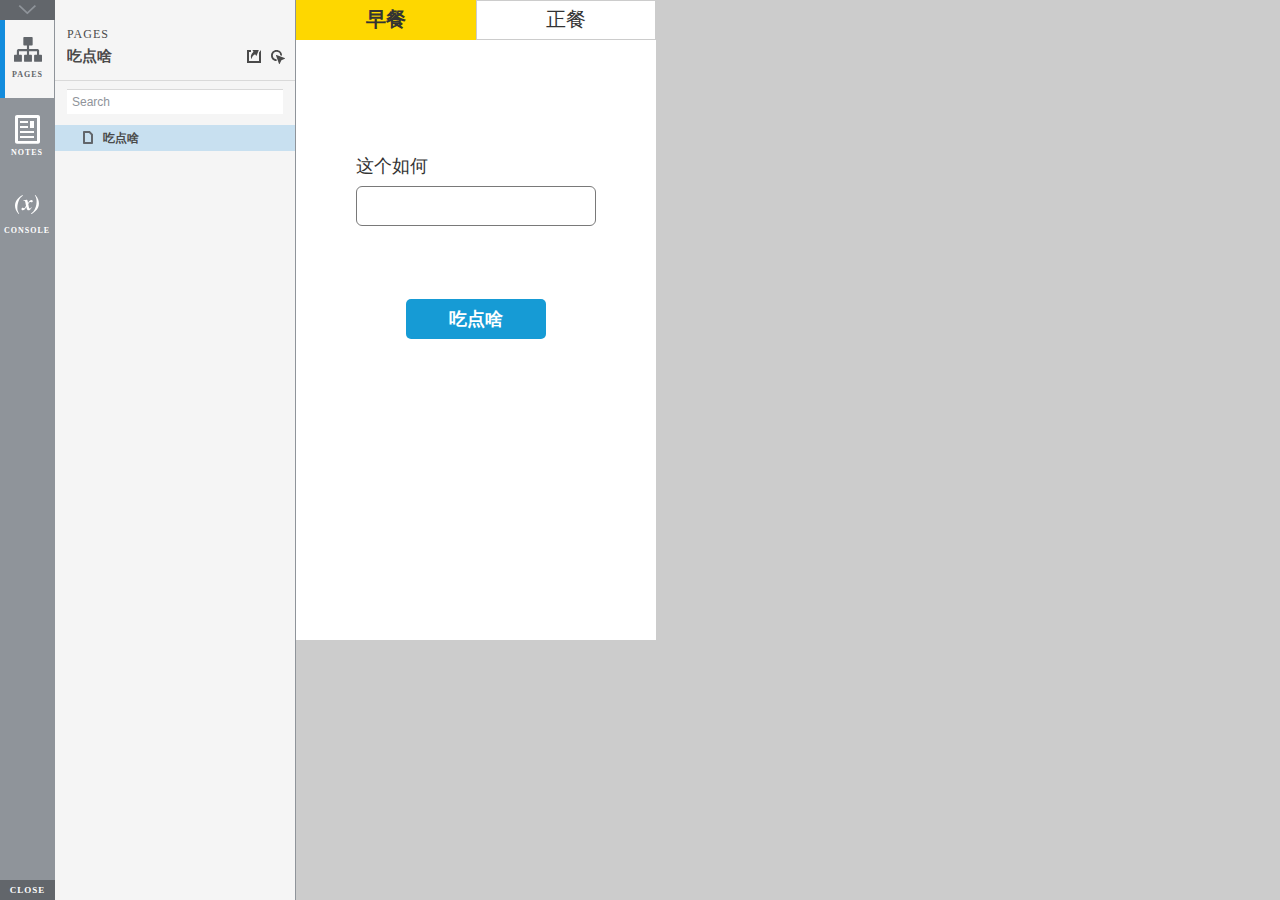
<file: index.html>
﻿<!DOCTYPE html>
<html xmlns="http://www.w3.org/1999/xhtml" xml:lang="en" lang="en">
<head>
    <title>Untitled Document</title>
    <meta http-equiv="X-UA-Compatible" content="IE=edge"/>
    <meta http-equiv="content-type" content="text/html; charset=utf-8" />
    <meta name="viewport" content="width=device-width, initial-scale=1.0" />
    <meta name="apple-mobile-web-app-capable" content="yes" />
    <link type="text/css" href="resources/css/reset.css" rel="Stylesheet" />
    <link type="text/css" href="resources/css/default.css" rel="Stylesheet" />
    <!--<link href='https://fonts.googleapis.com/css?family=Nunito:300' rel='stylesheet' type='text/css'>-->

    <script type="text/javascript">
        if (location.href.toString().indexOf('file://localhost/') == 0) {
            location.href = location.href.toString().replace('file://localhost/', 'file:///');
        }
    </script>

    <script type="text/javascript" src="resources/scripts/jquery-1.7.1.min.js"></script>
    <script type="text/javascript" src="resources/scripts/player/splitter.js"></script>
    <script type="text/javascript" src="resources/scripts/axutils.js"></script>
    <script type="text/javascript" src="resources/scripts/player/axplayer.js"></script>
    <script type="text/javascript" src="resources/scripts/messagecenter.js"></script>
    <script type="text/javascript" src="data/document.js"></script>
    <style type="text/css">

#outerContainer {
	width:1000px;
	height:1500px;
}

.vsplitbar {
    width: 3px;
    /*background: #B9B9B9;*/
    border-right: 1px solid #8f949a;
}

.vsplitbar:hover, .vsplitbar.active {
    background: #8f949a;
}

#rightPanel {
    background-color: White;
}

/*#leftPanel {
    min-width: 120px;
}*/

.splitterMask {
   position:absolute;
   top: 0;
   left: 0;
   width: 100%;
   height: 100%;
   overflow: hidden;
   background-image: url(resources/images/transparent.gif);
   z-index: 20000;
}

    </style>
    <script type="text/javascript" language="JavaScript"><!--
        var SITEMAP_COLLAPSE_VAR_NAME = 'c';
        var PLUGIN_VAR_NAME = 'g';
        var FOOTNOTES_VAR_NAME = 'fn';
        var ADAPTIVE_VIEW_VAR_NAME = 'view';
        var lastLeftPanelWidth = 295;
        var toolBarOnly = true;

        // isolate scope
        (function() {
            setUpController();
            
            var configuration = $axure.document.configuration;
            var _settings = {};
            _settings.projectId = configuration.prototypeId;
            _settings.isAxshare = configuration.isAxshare;
            _settings.loadFeedbackPlugin = configuration.loadFeedbackPlugin;
            var cHash = getHashStringVar(SITEMAP_COLLAPSE_VAR_NAME);
            _settings.startCollapsed = cHash == "1";
            if(cHash == "2") closePlayer();
            var gHash = getHashStringVar(PLUGIN_VAR_NAME);
            if(gHash == "") gHash = 1;
            _settings.startPluginGid = gHash;

            $axure.player.settings = _settings;

            $(window).bind('load', function() {
                if(CHROME_5_LOCAL && !$('body').attr('pluginDetected')) {
                    window.location = 'resources/chrome/chrome.html';
                }
            });

            $(document).ready(function() {
                $axure.page.bind('load.start', mainFrame_onload);
                $axure.messageCenter.addMessageListener(messageCenter_message);

                $(document).on('pluginShown', function (event, data) {
                    setVarInCurrentUrlHash('g', data ? data : '');
                });

                $(document).on('pluginCreated', function(event, data) {
                    if($axure.player.settings.startPluginGid == data) {
                        $axure.player.showPlugin(data);
                    }
                });

                if($axure.player.settings.loadFeedbackPlugin) {
                    if($axure.player.settings.isAxshare) {
                        $axure.utils.loadJS('/Scripts/plugins/feedback/feedback8.js');
                    } else {
                        $axure.utils.loadJS('http://share.axure.com/Scripts/plugins/feedback/feedback8.js');
                    }
                }

                if(navigator.userAgent.indexOf("MSIE") >= 0) $('#outerContainer').width('100%');
                initialize();
                if($axure.player.settings.startCollapsed) $('#outerContainer').splitter({ sizeLeft: 0 });
                else $('#outerContainer').splitter({ sizeLeft: lastLeftPanelWidth });
                $('#leftPanel').width(lastLeftPanelWidth);
                
                $(window).resize(function() { resizeContent(); });

                $('#maximizePanelContainer').hide();

                initializeLogo();

                $(window).resize();
                resizeContent();
                
                $axure.player.collapseToBar();

                if($axure.player.settings.startCollapsed) {
                    collapse();
                    $('#leftPanel').width(0);
                }

                if(MOBILE_DEVICE) {
                    $('#interfaceControlFrameMinimizeContainer').height('45px');
                    $('#interfaceControlFrameMinimizeContainer a').height('45px');
                    $('#interfaceControlFrameHeaderContainer').css('margin-top','45px');
                    $('#interfaceControlFrameCloseContainer a').css('padding','10px 0px');
                    $('#maximizePanelContainer').height('45px');//.css('top','inherit').css('bottom','0px');

                    $('body').removeClass('hashover');

                    if(IOS) {
                        $('#rightPanel').css('overflow', 'auto').css('-webkit-overflow-scrolling', 'touch').css('-ms-overflow-x', 'hidden');

                        window.addEventListener("orientationchange", function() {
                            var viewport = document.querySelector("meta[name=viewport]");
                            //so iOS doesn't zoom when switching back to portrait
                            viewport.setAttribute('content', 'width=device-width, initial-scale=1.0, maximum-scale=1.0');
                            viewport.setAttribute('content', 'width=device-width, initial-scale=1.0');
                            resizeContent();
                        }, false);

                        $axure.page.bind('load.start', function() {
                            resizeContent();
                        });
                    }
                }

            });

            function initialize() {
                var legacyQString = getQueryString("Page");
                if (legacyQString.length > 0) {
                    location.href = location.href.substring(0, location.href.indexOf("?")) + "#p=" + legacyQString;
                    return;
                }

                var mainFrame = document.getElementById("mainFrame");
                mainFrame.contentWindow.location.href = getInitialUrl();
            }

            function initializeLogo() {
                if($axure.document.configuration.logoImagePath) {
                    var image = new Image();
                    image.onload = function() {
                        $('#logoImage').css('max-width', this.width + 'px');
                        $axure.player.resizeContent();
                    };
                    image.src = $axure.document.configuration.logoImagePath;
                
                    $('#interfaceControlFrameLogoImageContainer').html('<img id="logoImage" src="" />');
                    $('#logoImage').attr('src', $axure.document.configuration.logoImagePath).load(function() { resizeContent(); });
                } else $('#interfaceControlFrameLogoImageContainer').hide();

                if ($axure.document.configuration.logoImageCaption) {
                    $('#interfaceControlFrameLogoCaptionContainer').html($axure.document.configuration.logoImageCaption);
                } else $('#interfaceControlFrameLogoCaptionContainer').hide();

                if(!$('#interfaceControlFrameLogoImageContainer').is(':visible') && !$('#interfaceControlFrameLogoCaptionContainer').is(':visible')) {
                    $('#interfaceControlFrameLogoContainer').hide();
                }
            }

            var resizeContent = $axure.player.resizeContent = function() {
                var newHeight = $(window).height();
                var newWidth = $(window).width();

                var controlContainerHeight = newHeight;// - 30;
                if($('#interfaceControlFrameLogoContainer').is(':visible')) controlContainerHeight -= $('#interfaceControlFrameLogoContainer').outerHeight();// + 16;

                $('#outerContainer').height(newHeight).width(newWidth);
                $('.vsplitbar').height(newHeight);
                $('#leftPanel').height(newHeight);
                $('#interfaceControlFrame').height(newHeight);
                $('#interfaceControlFrameContainer').height(newHeight);
                $('#interfaceControlFrameHostContainer').height(controlContainerHeight);

                $('#rightPanel').height(newHeight);
                $('#mainFrame').height(newHeight);

                if($('#leftPanel').is(':visible')) $('#rightPanel').width($(window).width() - $('#leftPanel').width() - 1);// $('.vsplitbar').width());
                else $('#rightPanel').width($(window).width());

                $(document).trigger('ContainerHeightChange',[controlContainerHeight]);

                if(MOBILE_DEVICE) {
                    if(!(getHashStringVar(ADAPTIVE_VIEW_VAR_NAME).length > 0)) $axure.messageCenter.postMessage('setAdaptiveViewForSize', {'width':newWidth, 'height':$('#rightPanel').height()});
                }
            }

            var collapseToBar = $axure.player.collapseToBar = function() {
                lastLeftPanelWidth = $('#leftPanel').width();
                $('#leftPanel').width('55px');
                $('.vsplitbar').hide();
                $('#rightPanel').width($(window).width() - $('#leftPanel').width());
                $(window).resize();
                $('#outerContainer').trigger('resize');
                toolBarOnly = true;
            }

            var expandFromBar = $axure.player.expandFromBar = function() {
                if($('.vsplitbar').is(':visible')) return;

                $('#leftPanel').width(lastLeftPanelWidth);
                $('.vsplitbar').show();
                $('#rightPanel').width($(window).width() - $('#leftPanel').width() - 1);// $('.vsplitbar').width());
                $(window).resize();
                $('#outerContainer').trigger('resize');
                toolBarOnly = false;
            }

        })();

        function messageCenter_message(message, data) {
            if(message == 'expandFrame') expand();
            else if(message == 'getCollapseFrameOnLoad' && $axure.player.settings.startCollapsed && !MOBILE_DEVICE) $axure.messageCenter.postMessage('collapseFrameOnLoad');
        }

        
        function getInitialUrl() {
            var pageName = getHashStringVar("p");
            if(pageName.length > 0) return pageName + ".html";
            else {
                var url = getFirstPageUrl($axure.document.sitemap.rootNodes);
                return (url ? url : "about:blank");
            }
        }

        function getFirstPageUrl(nodes) {
            for (var i = 0; i < nodes.length; i++) {
                var node = nodes[i];
                if (node.url) return node.url;
                else {
                    var hasChildren = (node.children && node.children.length > 0);
                    if (hasChildren) {
                        var url = getFirstPageUrl(node.children);
                        if (url) return url;
                    }
                }
            }
            return null;
        }

        function closePlayer() {
            if($axure.page.location) window.location.href = $axure.page.location;
            else {
                var pageFile = getInitialUrl();
                var currentLocation = window.location.toString();
                window.location.href = currentLocation.substr(0, currentLocation.lastIndexOf("/") + 1) + pageFile;
            }
        }

        function replaceHash(newHash) {
            var currentLocWithoutHash = window.location.toString().split('#')[0];

            //We use replace so that every hash change doesn't get appended to the history stack.
            //We use replaceState in browsers that support it, else replace the location
            if(typeof window.history.replaceState != 'undefined') {
                try {
                    //Chrome 45 (Version 45.0.2454.85 m) started throwing an error here when generated locally (this only happens with sitemap open) which broke all interactions.
                    //try catch breaks the url adjusting nicely when the sitemap is open, but all interactions and forward and back buttons work.
                    //Uncaught SecurityError: Failed to execute 'replaceState' on 'History': A history state object with URL 'file:///C:/Users/Ian/Documents/Axure/HTML/Untitled/start.html#p=home' cannot be created in a document with origin 'null'.
                    window.history.replaceState(null, null, currentLocWithoutHash + newHash);
                } catch(ex) {}
            } else {
                window.location.replace(currentLocWithoutHash + newHash);
            }
        }

        function collapse() {
            setVarInCurrentUrlHash('c', 1);
            if(!toolBarOnly) lastLeftPanelWidth = $('#leftPanel').width();

            $('#maximizePanelContainer').show();
            $('#leftPanel').hide();
            $('.vsplitbar').hide();
            $('#rightPanel').width($(window).width());
            $(window).resize();
            $('#outerContainer').trigger('resize');

            $(document).trigger('sidebarCollapse');

            if(MOBILE_DEVICE) {
                $('#maximizePanelContainer').animate({
                    top:$('#rightPanel').height() - $('#maximizePanelContainer').height()
                }, 300, 'swing', function() {
                    $('#maximizePanelContainer').css('top', 'inherit').css('bottom', '0px');
                });
            }
        }

        function expand() {
            if(MOBILE_DEVICE) {
                $('#maximizePanelContainer').css('top', '0px').css('bottom', 'inherit');
            }

            deleteVarFromCurrentUrlHash('c');
            $('#maximizePanelContainer').hide();
            $('#leftPanel').width(lastLeftPanelWidth);
            $('#leftPanel').show();
            if(!toolBarOnly) {
                $('.vsplitbar').show();
                $('#rightPanel').width($(window).width() - $('#leftPanel').width() - 1);
            } else {
                $axure.player.collapseToBar();
            }
            $(window).resize();
            $('#outerContainer').trigger('resize');

            $(document).trigger('sidebarExpanded');
        }


        function mainFrame_onload() {
            if($axure.page.pageName) document.title = $axure.page.pageName;
        }

        function getQueryString(query) {
            var qstring = self.location.href.split("?");
            if(qstring.length < 2) return "";
            return GetParameter(qstring, query);
        }
        
        function GetParameter(qstring, query) {
            var prms = qstring[1].split("&");
            var frmelements = new Array();
            var currprmeter, querystr = "";

            for(var i = 0; i < prms.length; i++) {
                currprmeter = prms[i].split("=");
                frmelements[i] = new Array();
                frmelements[i][0] = currprmeter[0];
                frmelements[i][1] = currprmeter[1];
            }

            for(j = 0; j < frmelements.length; j++) {
                if(frmelements[j][0].toLowerCase() == query.toLowerCase()) {
                    querystr = frmelements[j][1];
                    break;
                }
            }
            return querystr;
        }
        
        function getHashStringVar(query) {
            var qstring = self.location.href.split("#");
            if(qstring.length < 2) return "";
            return GetParameter(qstring, query);
        }

        function setHashStringVar(currentHash, varName, varVal) {
            var varWithEqual = varName + '=';
            var poundVarWithEqual = varVal === '' ? '' :  '#' + varName + '=' + varVal;
            var ampVarWithEqual = varVal === '' ? '' :  '&' + varName + '=' + varVal;
            var hashToSet = '';

            var pageIndex = currentHash.indexOf('#' + varWithEqual);
            if(pageIndex == -1) pageIndex = currentHash.indexOf('&' + varWithEqual);
            if(pageIndex != -1) {
                var newHash = currentHash.substring(0, pageIndex);

                newHash = newHash == '' ? poundVarWithEqual : newHash + ampVarWithEqual;

                var ampIndex = currentHash.indexOf('&', pageIndex + 1);
                if(ampIndex != -1) {
                    newHash = newHash == '' ? '#' + currentHash.substring(ampIndex + 1) : newHash + currentHash.substring(ampIndex);
                }
                hashToSet = newHash;
            } else if(currentHash.indexOf('#') != -1) {
                hashToSet = currentHash + ampVarWithEqual;
            } else {
                hashToSet = poundVarWithEqual;
            }

            if(hashToSet != '' || varVal == '') {
                return hashToSet;
            }

            return null;
        }

        function setVarInCurrentUrlHash(varName, varVal) {
            var newHash = setHashStringVar(window.location.hash, varName, varVal);

            if(newHash != null) {
                replaceHash(newHash);
            }
        }

        function deleteHashStringVar(currentHash, varName) {
            var varWithEqual = varName + '=';

            var pageIndex = currentHash.indexOf('#' + varWithEqual);
            if(pageIndex == -1) pageIndex = currentHash.indexOf('&' + varWithEqual);
            if(pageIndex != -1) {
                var newHash = currentHash.substring(0, pageIndex);

                var ampIndex = currentHash.indexOf('&', pageIndex + 1);

                //IF begin of string....if none blank, ELSE # instead of & and rest
                //IF in string....prefix + if none blank, ELSE &-rest
                if(newHash == '') { //beginning of string
                    newHash = ampIndex != -1 ? '#' + currentHash.substring(ampIndex + 1) : '';
                } else { //somewhere in the middle
                    newHash = newHash + (ampIndex != -1 ? currentHash.substring(ampIndex) : '');
                }

                return newHash;
            }

            return null;
        }

        function deleteVarFromCurrentUrlHash(varName) {
            var newHash = deleteHashStringVar(window.location.hash, varName);

            if(newHash != null) {
                replaceHash(newHash);
            }
        }
    --></script>

    <link type="text/css" rel="Stylesheet" href="plugins/sitemap/styles/sitemap.css" />
    <script type="text/javascript" src="plugins/sitemap/sitemap.js"></script>
    <link type="text/css" rel="Stylesheet" href="plugins/page_notes/styles/page_notes.css" />
    <script type="text/javascript" src="plugins/page_notes/page_notes.js"></script>
    <!--<link type="text/css" rel="Stylesheet" href="plugins/recordplay/styles/recordplay.css" />
    <script type="text/javascript" src="plugins/recordplay/recordplay.js"></script>-->
    <link type="text/css" rel="Stylesheet" href="plugins/debug/styles/debug.css" />
    <script type="text/javascript" src="plugins/debug/debug.js"></script>

</head>
<body scroll="no" class="hashover">
    <div id="outerContainer">

        <div id="leftPanel">
            <div id="interfaceControlFrame">
                <div id="interfaceControlFrameMinimizeContainer">
                    <a title="Collapse" id="interfaceControlFrameMinimizeButton" onclick="collapse();">&nbsp;</a>
                </div>
                <div id="interfaceControlFrameHeaderContainer">
                    <ul id="interfaceControlFrameHeader"></ul>
                </div>
                <div id="interfaceControlFrameContainer">
                    <div id="interfaceControlFrameLogoContainer">
                        <div id="interfaceControlFrameLogoImageContainer"></div>
                        <div id="interfaceControlFrameLogoCaptionContainer"></div>
                    </div>
                    <div id="interfaceControlFrameHostContainer">
                    </div>
                </div>
                <div id="interfaceControlFrameCloseContainer">
                    <a title="Close" id="interfaceControlFrameCloseButton" onclick="closePlayer();">CLOSE</a>
                </div>
            </div>
        </div>
        <div id="rightPanel">
            <iframe id="mainFrame" name="mainFrame" width="100%" height="100%" src="" frameborder="0" style="display: block;"></iframe>
        </div>

    </div>

    <div id="maximizePanelContainer">
        <iframe id="expandFrame" src="resources/expand.html" width="100%" height="100%" scrolling="no" allowtransparency="true" frameborder="0"></iframe>
    </div>

</body>
</html>
</file>
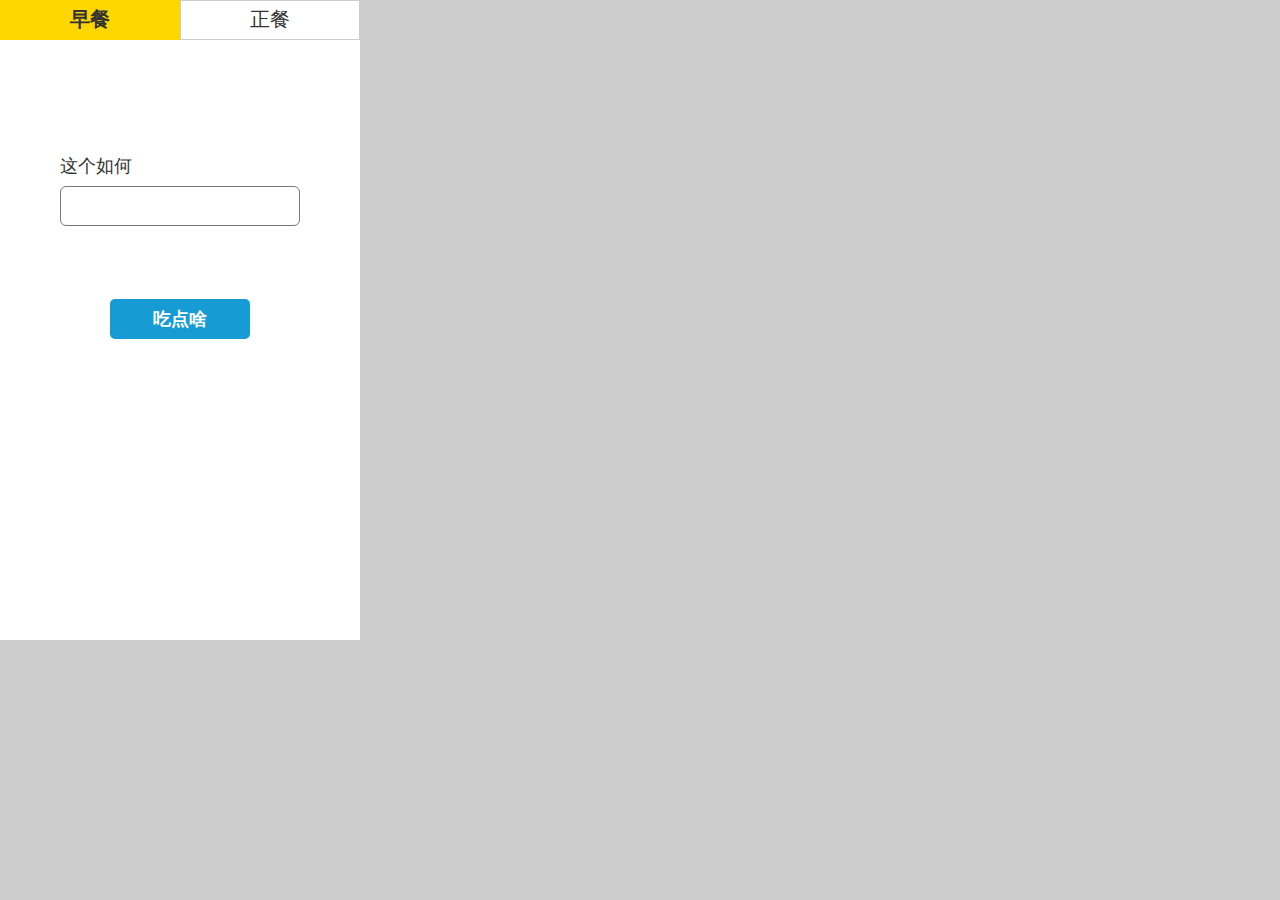
<file: 吃点啥.html>
﻿<!DOCTYPE html>
<html>
  <head>
    <title>吃点啥</title>
    <meta http-equiv="X-UA-Compatible" content="IE=edge"/>
    <meta http-equiv="content-type" content="text/html; charset=utf-8"/>
    <meta name="viewport" content="width=device-width, height=device-height, initial-scale=1.0, user-scalable=no"/>
    <meta name="apple-mobile-web-app-capable" content="yes"/>
    <link href="resources/css/jquery-ui-themes.css" type="text/css" rel="stylesheet"/>
    <link href="resources/css/axure_rp_page.css" type="text/css" rel="stylesheet"/>
    <link href="data/styles.css" type="text/css" rel="stylesheet"/>
    <link href="files/吃点啥/styles.css" type="text/css" rel="stylesheet"/>
    <script src="resources/scripts/jquery-1.7.1.min.js"></script>
    <script src="resources/scripts/jquery-ui-1.8.10.custom.min.js"></script>
    <script src="resources/scripts/axure/axQuery.js"></script>
    <script src="resources/scripts/axure/globals.js"></script>
    <script src="resources/scripts/axutils.js"></script>
    <script src="resources/scripts/axure/annotation.js"></script>
    <script src="resources/scripts/axure/axQuery.std.js"></script>
    <script src="resources/scripts/axure/doc.js"></script>
    <script src="data/document.js"></script>
    <script src="resources/scripts/messagecenter.js"></script>
    <script src="resources/scripts/axure/events.js"></script>
    <script src="resources/scripts/axure/recording.js"></script>
    <script src="resources/scripts/axure/action.js"></script>
    <script src="resources/scripts/axure/expr.js"></script>
    <script src="resources/scripts/axure/geometry.js"></script>
    <script src="resources/scripts/axure/flyout.js"></script>
    <script src="resources/scripts/axure/ie.js"></script>
    <script src="resources/scripts/axure/model.js"></script>
    <script src="resources/scripts/axure/repeater.js"></script>
    <script src="resources/scripts/axure/sto.js"></script>
    <script src="resources/scripts/axure/utils.temp.js"></script>
    <script src="resources/scripts/axure/variables.js"></script>
    <script src="resources/scripts/axure/drag.js"></script>
    <script src="resources/scripts/axure/move.js"></script>
    <script src="resources/scripts/axure/visibility.js"></script>
    <script src="resources/scripts/axure/style.js"></script>
    <script src="resources/scripts/axure/adaptive.js"></script>
    <script src="resources/scripts/axure/tree.js"></script>
    <script src="resources/scripts/axure/init.temp.js"></script>
    <script src="files/吃点啥/data.js"></script>
    <script src="resources/scripts/axure/legacy.js"></script>
    <script src="resources/scripts/axure/viewer.js"></script>
    <script src="resources/scripts/axure/math.js"></script>
    <script type="text/javascript">
      $axure.utils.getTransparentGifPath = function() { return 'resources/images/transparent.gif'; };
      $axure.utils.getOtherPath = function() { return 'resources/Other.html'; };
      $axure.utils.getReloadPath = function() { return 'resources/reload.html'; };
    </script>
  </head>
  <body>
    <div id="base" class="">

      <!-- Unnamed (矩形) -->
      <div id="u0" class="ax_default box_1">
        <div id="u0_div" class=""></div>
        <!-- Unnamed () -->
        <div id="u1" class="text" style="display: none; visibility: hidden">
          <p><span></span></p>
        </div>
      </div>

      <!-- 切换 (动态面板) -->
      <div id="u2" class="ax_default" data-label="切换">
        <div id="u2_state0" class="panel_state" data-label="早餐">
          <div id="u2_state0_content" class="panel_state_content">

            <!-- Unnamed (矩形) -->
            <div id="u3" class="ax_default button">
              <div id="u3_div" class=""></div>
              <!-- Unnamed () -->
              <div id="u4" class="text" style="visibility: visible;">
                <p><span>早餐</span></p>
              </div>
            </div>

            <!-- Unnamed (矩形) -->
            <div id="u5" class="ax_default button">
              <div id="u5_div" class=""></div>
              <!-- Unnamed () -->
              <div id="u6" class="text" style="visibility: visible;">
                <p><span>正餐</span></p>
              </div>
            </div>

            <!-- Unnamed (热区) -->
            <div id="u7" class="ax_default">
            </div>

            <!-- Unnamed (矩形) -->
            <div id="u8" class="ax_default primary_button">
              <div id="u8_div" class=""></div>
              <!-- Unnamed () -->
              <div id="u9" class="text" style="visibility: visible;">
                <p><span>吃点啥</span></p>
              </div>
            </div>

            <!-- Unnamed (中继器) -->
            <div id="u10" class="ax_default">
              <script id="u10_script" type="axure-repeater-template">

                <!-- Unnamed (矩形) -->
                <div id="u11" class="ax_default box_1 u11">
                  <div id="u11_div" class="u11_div"></div>
                  <!-- Unnamed () -->
                  <div id="u12" class="u12 text" style="display: none; visibility: hidden">
                    <p><span></span></p>
                  </div>
                </div>
              </script>
              <div id="u10-1" class="preeval" style="width: 240px; height: 40px;">

                <!-- Unnamed (矩形) -->
                <div id="u11-1" class="ax_default box_1 u11">
                  <div id="u11-1_div" class="u11_div"></div>
                  <!-- Unnamed () -->
                  <div id="u12-1" class="u12 text" style="display: none; visibility: hidden">
                    <p><span></span></p>
                  </div>
                </div>
              </div>
            </div>

            <!-- Unnamed (矩形) -->
            <div id="u13" class="ax_default label">
              <div id="u13_div" class=""></div>
              <!-- Unnamed () -->
              <div id="u14" class="text" style="visibility: visible;">
                <p><span>这个如何</span></p>
              </div>
            </div>
          </div>
        </div>
        <div id="u2_state1" class="panel_state" data-label="正餐">
          <div id="u2_state1_content" class="panel_state_content">

            <!-- Unnamed (矩形) -->
            <div id="u15" class="ax_default button">
              <div id="u15_div" class=""></div>
              <!-- Unnamed () -->
              <div id="u16" class="text" style="visibility: visible;">
                <p><span>正餐</span></p>
              </div>
            </div>

            <!-- Unnamed (矩形) -->
            <div id="u17" class="ax_default button">
              <div id="u17_div" class=""></div>
              <!-- Unnamed () -->
              <div id="u18" class="text" style="visibility: visible;">
                <p><span>早餐</span></p>
              </div>
            </div>

            <!-- Unnamed (热区) -->
            <div id="u19" class="ax_default">
            </div>

            <!-- meat2 (单选按钮) -->
            <div id="u20" class="ax_default radio_button" data-label="meat2">
              <label for="u20_input">
                <!-- Unnamed () -->
                <div id="u21" class="text" style="visibility: visible;">
                  <p><span>&nbsp;2肉</span></p>
                </div>
              </label>
              <input id="u20_input" type="radio" value="radio" name="1" checked/>
            </div>

            <!-- meat1 (单选按钮) -->
            <div id="u22" class="ax_default radio_button" data-label="meat1">
              <label for="u22_input">
                <!-- Unnamed () -->
                <div id="u23" class="text" style="visibility: visible;">
                  <p><span>&nbsp;1肉</span></p>
                </div>
              </label>
              <input id="u22_input" type="radio" value="radio" name="1"/>
            </div>

            <!-- veg1 (单选按钮) -->
            <div id="u24" class="ax_default radio_button" data-label="veg1">
              <label for="u24_input">
                <!-- Unnamed () -->
                <div id="u25" class="text" style="visibility: visible;">
                  <p><span>&nbsp;1菜</span></p>
                </div>
              </label>
              <input id="u24_input" type="radio" value="radio" name="2" checked/>
            </div>

            <!-- veg2 (单选按钮) -->
            <div id="u26" class="ax_default radio_button" data-label="veg2">
              <label for="u26_input">
                <!-- Unnamed () -->
                <div id="u27" class="text" style="visibility: visible;">
                  <p><span>&nbsp;2菜</span></p>
                </div>
              </label>
              <input id="u26_input" type="radio" value="radio" name="2"/>
            </div>

            <!-- soup1 (单选按钮) -->
            <div id="u28" class="ax_default radio_button" data-label="soup1">
              <label for="u28_input">
                <!-- Unnamed () -->
                <div id="u29" class="text" style="visibility: visible;">
                  <p><span>&nbsp;菜汤</span></p>
                </div>
              </label>
              <input id="u28_input" type="radio" value="radio" name="3" checked/>
            </div>

            <!-- soup2 (单选按钮) -->
            <div id="u30" class="ax_default radio_button" data-label="soup2">
              <label for="u30_input">
                <!-- Unnamed () -->
                <div id="u31" class="text" style="visibility: visible;">
                  <p><span>&nbsp;炖汤</span></p>
                </div>
              </label>
              <input id="u30_input" type="radio" value="radio" name="3"/>
            </div>

            <!-- soup0 (单选按钮) -->
            <div id="u32" class="ax_default radio_button" data-label="soup0">
              <label for="u32_input">
                <!-- Unnamed () -->
                <div id="u33" class="text" style="visibility: visible;">
                  <p><span>&nbsp;不喝汤</span></p>
                </div>
              </label>
              <input id="u32_input" type="radio" value="radio" name="3"/>
            </div>

            <!-- Unnamed (矩形) -->
            <div id="u34" class="ax_default primary_button">
              <div id="u34_div" class=""></div>
              <!-- Unnamed () -->
              <div id="u35" class="text" style="visibility: visible;">
                <p><span>吃点啥</span></p>
              </div>
            </div>

            <!-- Unnamed (矩形) -->
            <div id="u36" class="ax_default label">
              <div id="u36_div" class=""></div>
              <!-- Unnamed () -->
              <div id="u37" class="text" style="visibility: visible;">
                <p><span>肉：</span></p>
              </div>
            </div>

            <!-- Unnamed (矩形) -->
            <div id="u38" class="ax_default label">
              <div id="u38_div" class=""></div>
              <!-- Unnamed () -->
              <div id="u39" class="text" style="visibility: visible;">
                <p><span>菜：</span></p>
              </div>
            </div>

            <!-- Unnamed (矩形) -->
            <div id="u40" class="ax_default label">
              <div id="u40_div" class=""></div>
              <!-- Unnamed () -->
              <div id="u41" class="text" style="visibility: visible;">
                <p><span>汤：</span></p>
              </div>
            </div>

            <!-- Unnamed (矩形) -->
            <div id="u42" class="ax_default box_1">
              <div id="u42_div" class=""></div>
              <!-- Unnamed () -->
              <div id="u43" class="text" style="display: none; visibility: hidden">
                <p><span></span></p>
              </div>
            </div>

            <!-- meat1 (中继器) -->
            <div id="u44" class="ax_default" data-label="meat1">
              <script id="u44_script" type="axure-repeater-template" data-label="meat1">

                <!-- Unnamed (矩形) -->
                <div id="u45" class="ax_default box_1 u45">
                  <div id="u45_div" class="u45_div"></div>
                  <!-- Unnamed () -->
                  <div id="u46" class="u46 text" style="display: none; visibility: hidden">
                    <p><span></span></p>
                  </div>
                </div>
              </script>
              <div id="u44-1" class="preeval" style="width: 220px; height: 40px;">

                <!-- Unnamed (矩形) -->
                <div id="u45-1" class="ax_default box_1 u45">
                  <div id="u45-1_div" class="u45_div"></div>
                  <!-- Unnamed () -->
                  <div id="u46-1" class="u46 text" style="display: none; visibility: hidden">
                    <p><span></span></p>
                  </div>
                </div>
              </div>
            </div>

            <!-- meat2 (中继器) -->
            <div id="u47" class="ax_default" data-label="meat2">
              <script id="u47_script" type="axure-repeater-template" data-label="meat2">

                <!-- Unnamed (矩形) -->
                <div id="u48" class="ax_default box_1 u48">
                  <div id="u48_div" class="u48_div"></div>
                  <!-- Unnamed () -->
                  <div id="u49" class="u49 text" style="display: none; visibility: hidden">
                    <p><span></span></p>
                  </div>
                </div>
              </script>
              <div id="u47-1" class="preeval" style="width: 220px; height: 40px;">

                <!-- Unnamed (矩形) -->
                <div id="u48-1" class="ax_default box_1 u48">
                  <div id="u48-1_div" class="u48_div"></div>
                  <!-- Unnamed () -->
                  <div id="u49-1" class="u49 text" style="display: none; visibility: hidden">
                    <p><span></span></p>
                  </div>
                </div>
              </div>
            </div>

            <!-- veg1 (中继器) -->
            <div id="u50" class="ax_default" data-label="veg1">
              <script id="u50_script" type="axure-repeater-template" data-label="veg1">

                <!-- Unnamed (矩形) -->
                <div id="u51" class="ax_default box_1 u51">
                  <div id="u51_div" class="u51_div"></div>
                  <!-- Unnamed () -->
                  <div id="u52" class="u52 text" style="display: none; visibility: hidden">
                    <p><span></span></p>
                  </div>
                </div>
              </script>
              <div id="u50-1" class="preeval" style="width: 220px; height: 40px;">

                <!-- Unnamed (矩形) -->
                <div id="u51-1" class="ax_default box_1 u51">
                  <div id="u51-1_div" class="u51_div"></div>
                  <!-- Unnamed () -->
                  <div id="u52-1" class="u52 text" style="display: none; visibility: hidden">
                    <p><span></span></p>
                  </div>
                </div>
              </div>
            </div>

            <!-- veg2 (中继器) -->
            <div id="u53" class="ax_default" data-label="veg2">
              <script id="u53_script" type="axure-repeater-template" data-label="veg2">

                <!-- Unnamed (矩形) -->
                <div id="u54" class="ax_default box_1 u54">
                  <div id="u54_div" class="u54_div"></div>
                  <!-- Unnamed () -->
                  <div id="u55" class="u55 text" style="display: none; visibility: hidden">
                    <p><span></span></p>
                  </div>
                </div>
              </script>
              <div id="u53-1" class="preeval" style="width: 220px; height: 40px;">

                <!-- Unnamed (矩形) -->
                <div id="u54-1" class="ax_default box_1 u54">
                  <div id="u54-1_div" class="u54_div"></div>
                  <!-- Unnamed () -->
                  <div id="u55-1" class="u55 text" style="display: none; visibility: hidden">
                    <p><span></span></p>
                  </div>
                </div>
              </div>
            </div>

            <!-- soup (中继器) -->
            <div id="u56" class="ax_default" data-label="soup">
              <script id="u56_script" type="axure-repeater-template" data-label="soup">

                <!-- Unnamed (矩形) -->
                <div id="u57" class="ax_default box_1 u57">
                  <div id="u57_div" class="u57_div"></div>
                  <!-- Unnamed () -->
                  <div id="u58" class="u58 text" style="display: none; visibility: hidden">
                    <p><span></span></p>
                  </div>
                </div>
              </script>
              <div id="u56-1" class="preeval" style="width: 220px; height: 40px;">

                <!-- Unnamed (矩形) -->
                <div id="u57-1" class="ax_default box_1 u57">
                  <div id="u57-1_div" class="u57_div"></div>
                  <!-- Unnamed () -->
                  <div id="u58-1" class="u58 text" style="display: none; visibility: hidden">
                    <p><span></span></p>
                  </div>
                </div>
              </div>
            </div>

            <!-- Unnamed (矩形) -->
            <div id="u59" class="ax_default label">
              <div id="u59_div" class=""></div>
              <!-- Unnamed () -->
              <div id="u60" class="text" style="visibility: visible;">
                <p><span>肉</span></p>
              </div>
            </div>

            <!-- Unnamed (矩形) -->
            <div id="u61" class="ax_default label">
              <div id="u61_div" class=""></div>
              <!-- Unnamed () -->
              <div id="u62" class="text" style="visibility: visible;">
                <p><span>菜</span></p>
              </div>
            </div>

            <!-- Unnamed (矩形) -->
            <div id="u63" class="ax_default label">
              <div id="u63_div" class=""></div>
              <!-- Unnamed () -->
              <div id="u64" class="text" style="visibility: visible;">
                <p><span>汤</span></p>
              </div>
            </div>
          </div>
        </div>
      </div>
    </div>
  </body>
</html>
</file>
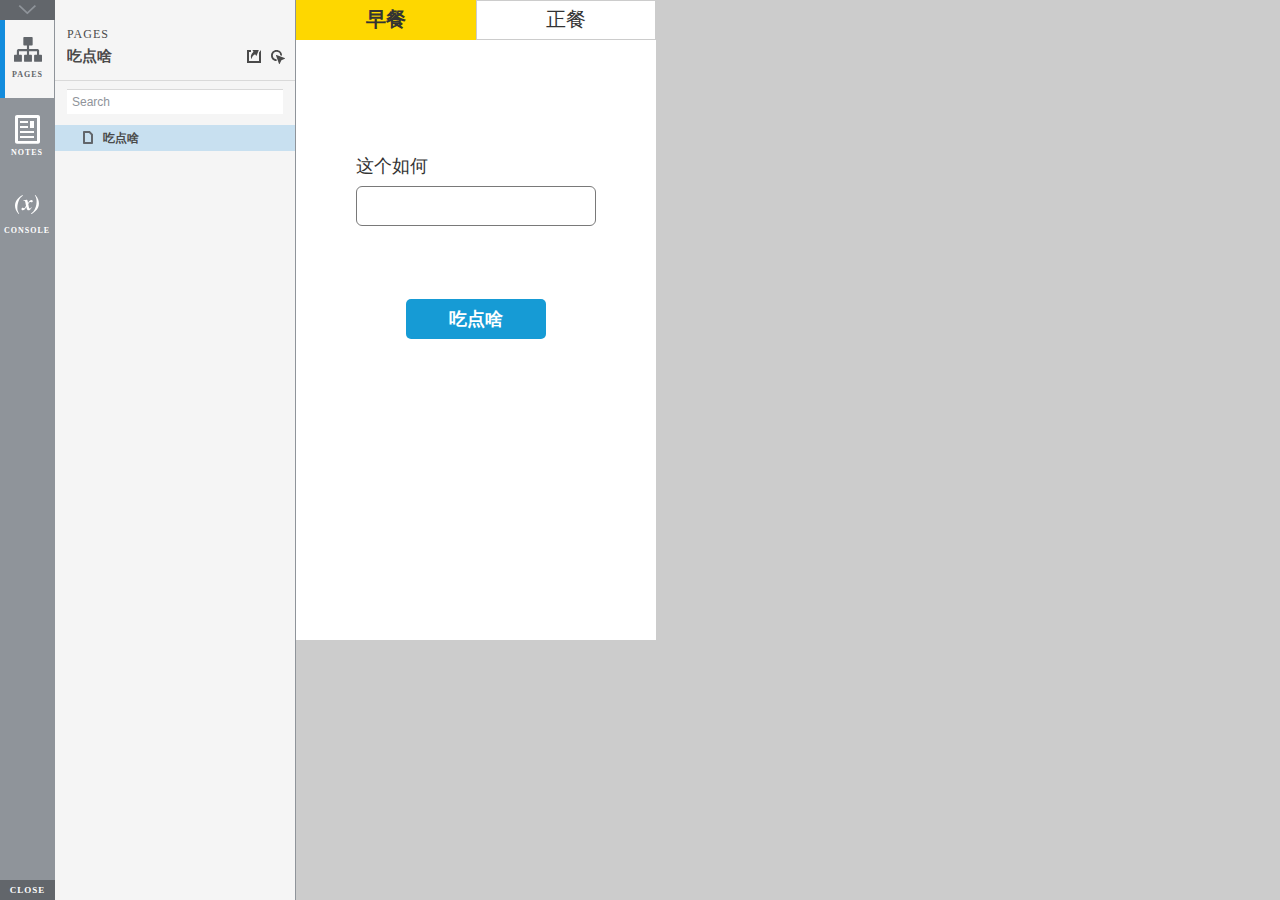
<file: resources/reload.html>
﻿<html>
	<head>
		<title></title>
	</head>
	<body>
	
	<script language="javascript">
	function getUrl() {
      var query = window.location.hash.substring(1);
      var vars = query.split("&&&");
      for (var i=0;i<vars.length;i++) {
        var url = vars[i];
        return decodeURI(url).replace("html%23","html#");
      } 
    }

    var rel = '../';
    var url = getUrl();
    if (url.indexOf(":") > 0 && url.indexOf(":") < 10) rel = '';
	self.location.href = rel + url;
	</script>
	
	</body>
</html>
</file>
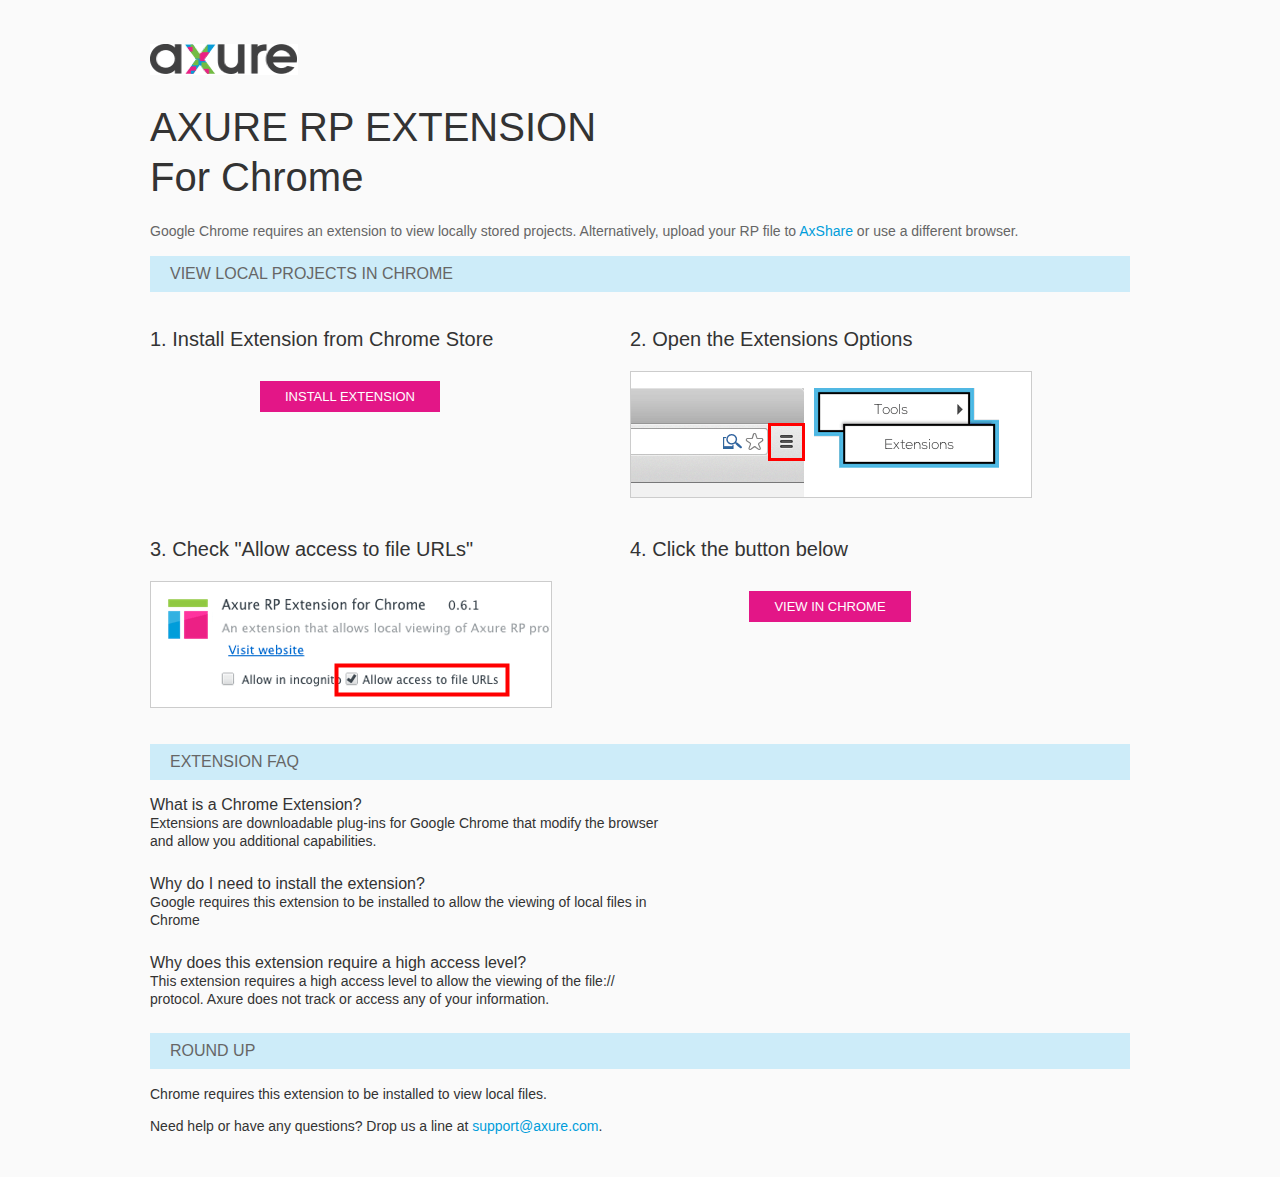
<file: resources/chrome/chrome.html>
<html>
<head>
    <title>Install the Axure RP Chrome Extension</title>
    <style type="text/css">
        *
        {
            font-family: Helvetica, Arial, sans-serif;
        }
        body
        {
            text-align: center;
            background-color: #fafafa;
        }
        p
        {
            font-size: 14px;
            line-height: 18px;
            color: #333333;
        }
        div.container
        {
            width: 980px;
            margin-left: auto;
            margin-right: auto;
            text-align: left;
        }
        a
        {
            text-decoration: none;
            color: #009dda;
        }
        .button
        {
            background: #E31687;
            font: normal 16px Arial, sans-serif;
            color: #FFFFFF;
            padding: 8px 25px 8px 25px;
            border: 0;
            display: inline-block;
            margin-top: 10px;
            text-transform: uppercase;
            font-size: 13px;
        }
        a:hover.button
        {
            opacity: .8;
        }
        div.left
        {
            width: 400px;
            float: left;
            margin-right: 80px;
        }
        div.right
        {
            width: 400px;
            float: left;
        }
        div.buttonContainer
        {
            text-align: center;
        }
        h1
        {
            font-size: 40px;
            color: #333333;
            line-height: 50px;
            margin-bottom: 20px;
            font-weight: normal;
        }
        h2
        {
            font-size: 38px;
            font-weight: normal;
            color: #08639C;
            text-align: center;
        }
        h3
        {
            font-size: 20px;
            color: #333333;
            font-weight: normal;
        }
        .heading
        {
            background-color: #cdecf9;
            height: 36px;
            line-height: 36px;
            padding-left: 20px;
            font-size: 16px;
            color: #666666;
        }
        span.faq
        {
            font-size: 16px;
            font-weight: normal;
            color: #333333;
            display: block;
        }
    </style>
</head>
<body>
    <div class="container">
        <br />
        <br />
        <img src="axure_logo.gif" alt="axure" />
        <br />
        <h1>
            AXURE RP EXTENSION<br />
            For Chrome</h1>
        <p style="font-size: 14px; color: #666666; margin-top: 10px;">
            Google Chrome requires an extension to view locally stored projects. Alternatively,
            upload your RP file to <a href="https://share.axure.com">AxShare</a> or use a different
            browser.</p>
        <h3 class="heading">
            VIEW LOCAL PROJECTS IN CHROME</h3>
        <div class="left">
            <h3>
                1. Install Extension from Chrome Store</h3>
            <div class="buttonContainer">
                <a class="button" href="https://chrome.google.com/webstore/detail/dogkpdfcklifaemcdfbildhcofnopogp"
                    target="_blank">Install Extension</a>
            </div>
        </div>
        <div class="right">
            <h3>
                2. Open the Extensions Options</h3>
            <img src="extensions_menu.gif" alt="extensions" />
        </div>
        <div style="clear: both; height: 20px;">
            &nbsp;</div>
        <div class="left">
            <h3>
                3. Check "Allow access to file URLs"</h3>
            <img src="allow_access.gif" alt="allow access" />
        </div>
        <div class="right">
            <h3>
                4. Click the button below</h3>
            <div class="buttonContainer">
                <a class="button" href="../../start.html">View in Chrome</a>
            </div>
        </div>
        <div style="clear: both; height: 20px;">
        </div>
        <h3 class="heading">
            EXTENSION FAQ</h3>
        <p>
            <span class="faq">What is a Chrome Extension?</span> Extensions are downloadable
            plug-ins for Google Chrome that modify the browser<br />
            and allow you additional capabilities.
        </p>
        <p style="margin-top: 25px;">
            <span class="faq">Why do I need to install the extension?</span> Google requires
            this extension to be installed to allow the viewing of local files in<br />
            Chrome
        </p>
        <p style="margin-top: 25px; margin-bottom: 25px;">
            <span class="faq">Why does this extension require a high access level?</span> This
            extension requires a high access level to allow the viewing of the file://<br />
            protocol. Axure does not track or access any of your information.
        </p>
        <h3 class="heading">
            ROUND UP</h3>
        <p>
            Chrome requires this extension to be installed to view local files.</p>
        <p>
            Need help or have any questions? Drop us a line at <a href="mailto:support@axure.com">
                support@axure.com</a>.
        </p>
        <div style="clear: both; height: 20px;">
        </div>
    </div>
</body>
</html>
</file>
<file: resources/css/default.css>
﻿body {
  font-family : Arial, Helvetica, Sans-Serif;
  background-color: #8f949a;
  overflow:hidden;
}
a {
  cursor: pointer;
}

input[type="radio"], input[type="checkbox"] {
    margin: 0px 9px 0px 0px;
    vertical-align: bottom;
}

input {
    -webkit-box-sizing: border-box;
    -moz-box-sizing: border-box;
    box-sizing: border-box;
}

#maximizePanelContainer {
  font-size: 4px;
  position:absolute;
  left: 0px;
  top: 0px;
  width: 55px;
  height: 20px;
  overflow: visible;
  z-index: 1000;
}
#maximizePanelOver {
    position: absolute;
    left: 0px;
    top: 0px;
    width: 55px;
    height: 20px;
}
.maximizePanel {
    position: absolute;
    left: 0px;
    top: 0px;
    width: 55px;
    height: 20px;
    background: #a2a2a2 url('../images/expand.png') no-repeat center center;
    background: url('../images/expand.svg') no-repeat center center, linear-gradient(rgba(200,200,200,.5),rgba(200,200,200,.5));
    cursor: pointer;
}

#interfaceControlFrameMinimizeContainer {
  position:absolute;
    top: 0px;
    left: 0px;
  font-size: 2px; /*for IE*/
  text-align: right;
  z-index: 100;
    height: 20px;
    width: 55px;
    background-color: #62666b;
}
#interfaceControlFrameMinimizeContainer a {
    display: inline-block;
    width: 55px;
    height: 20px;
    font-size: 2px;
    background: url('../images/close.png') no-repeat center center;
    background: url('../images/close.svg') no-repeat center center, linear-gradient(transparent,transparent);
    text-decoration: none;
}

.hashover #interfaceControlFrameMinimizeContainer a:hover {
    background: url('../images/close_hover.png') no-repeat center center;
    background: url('../images/close_hover.svg') no-repeat center center, linear-gradient(transparent,transparent);
}

#interfaceControlFrame {
    margin: 0px 0px 0px 55px;
}

#interfaceControlFrameCloseContainer {
    /*display: none;*/
    position:absolute;
    bottom: 0px;
    left: 0px;
    font-size: 9px;
    font-family: 'Trebuchet MS';
    font-weight: bold;
    letter-spacing: 1px;
    z-index: 100;
    width: 55px;
    background-color: #62666b;
    text-align: center;  
}
#interfaceControlFrameCloseContainer a {
    display: inline-block;
    width: 55px;
    color: #ffffff;
    padding: 5px 0px;
}

#interfaceControlFrameHeader li a {
    display: block;
    width: 54px;
    height: 78px;
    text-align: center;
    padding-top: 50px;
    outline: none;
    margin-right: 1px;
    text-decoration: none;
    color: #ffffff;
    white-space: nowrap;
    background-color: transparent;
    background-repeat: no-repeat;
    background-position: 50% 17px;
    box-sizing: border-box;
    -moz-box-sizing: border-box;
    -webkit-box-sizing: border-box;
    border-left: 4px solid transparent;
    border-right: 4px solid transparent;
}

.hashover #interfaceControlFrameHeader li a:hover {
    background-color: transparent;
    background-repeat: no-repeat;
    background-position: 50% 17px;
    color: #c2c2c2;
}

#interfaceControlFrameHeader li a.selected, #interfaceControlFrameHeader li a.selected:hover {
    background-color: #f5f5f5;
    background-repeat: no-repeat;
    background-position: 50% 17px;
    color: #62666b;
    border-left: 5px solid #138CDD;
}

#interfaceControlFrameHeaderContainer {
    float: left;
    overflow: visible;
    width: 55px;
    margin-left: -55px;
    margin-top: 20px;
}

#interfaceControlFrameHeader {
    position: relative;
    list-style: none;
    font-size: 8px;
    z-index: 50;
    font-family: 'Trebuchet MS';
    font-weight: bold;
    letter-spacing: 1px;
}

#interfaceControlFrameContainer {
    float: right;
    background-color: #f5f5f5;
    overflow: hidden;
    width: 100%;
}

#interfaceControlFrameLogoContainer {
  background-color: White;
  padding: 20px 10px 10px 10px;
  overflow: hidden;
}

#interfaceControlFrameLogoImageContainer {
  text-align: center;
}

#interfaceControlFrameLogoCaptionContainer {
  text-align: center;
  margin: 5px 10px 0px 10px;
  font-size: 12px;
  color: #4a4a4a;
}

#logoImage {
    width: 100%;
}

.emptyStateContainer {
    text-align: center;
    padding: 0px 10px;
    margin-top: 32px
}

.emptyStateTitle {
    margin: 0px 0px 9px 0px;
    font-weight: bold;
}

.emptyStateContent {
    line-height: 16px;
}

.dottedDivider {
    height: 2px;
    margin: 15px 0px 15px 0px;
    background: url('../images/divider.png') no-repeat center center;
    background: url('../images/divider.svg') no-repeat center center, linear-gradient(transparent,transparent);
}

.nondottedDivider {
    height: 2px;
    margin: 9px 0px 9px 0px;
}
</file>
<file: plugins/sitemap/styles/sitemap.css>
﻿
#sitemapHost {
    font-size: 12px;
    color:#4a4a4a;
    height: 100%;
}

#sitemapHostBtn a {
    background: url('images/sitemap_on.png');
    background: url('images/sitemap_on.svg'),linear-gradient(transparent, transparent);
}

.hashover #sitemapHostBtn a:hover {
    background: url('images/sitemap_hover.png');
    background: url('images/sitemap_hover.svg'),linear-gradient(transparent, transparent);
}

#sitemapHostBtn a.selected, #sitemapHostBtn a.selected:hover {
    background: url('images/sitemap_off.png');
    background: url('images/sitemap_off.svg'),linear-gradient(transparent, transparent);
}

#sitemapHost .pageButtonHeader {
    top: -27px;
}

#sitemapTreeContainer {
    overflow: auto;
    width: 100%;
    height: 100%;
    -webkit-overflow-scrolling: touch;
}

.sitemapTree {
    margin: 0px 0px 10px 0px;
    overflow:visible;
}

.sitemapTree ul {
    list-style-type: none;
    margin: 0px 0px 0px 0px;
    padding-left: 0px;
}

.sitemapPlusMinusLink 
{
}

.sitemapMinus 
{
	vertical-align:middle;
    background: url('images/minus.gif');
    background-repeat: no-repeat;
	margin-right: 3px;	
	margin-bottom: 1px;
    height:9px;
    width:9px;
    display:inline-block;
}

.sitemapPlus 
{
	vertical-align:middle;
    background: url('images/plus.gif');
    background-repeat: no-repeat;
	margin-right: 3px;	
	margin-bottom: 1px;
	height:9px;
    width:9px;
    display:inline-block;
}

.sitemapPageLink 
{
    margin-left: 0px;
}

.sitemapPageIcon 
{
	margin: 0px 0px -3px 4px;
    width: 16px;
    height: 16px;
    display: inline-block;
    background: url('images/page.png') no-repeat center center;
    background: url('images/page.svg') no-repeat center center, linear-gradient(transparent,transparent);
}

.sitemapFlowIcon
{
    background: url('images/flow.png') no-repeat center center;
    background: url('images/flow.svg') no-repeat center center, linear-gradient(transparent,transparent);
}

.sitemapFolderIcon
{
    background: url('images/folder_closed.png') no-repeat center center;
    background: url('images/folder_closed.svg') no-repeat center center, linear-gradient(transparent,transparent);
}

.sitemapFolderOpenIcon
{
    background: url('images/folder_open.png') no-repeat center center;
    background: url('images/folder_open.svg') no-repeat center center, linear-gradient(transparent,transparent);
}

.sitemapPageName 
{
    margin-left: 7px;
}

.sitemapNode 
{
    /*margin:4px 0px 4px 0px;*/
    white-space:nowrap;
}

.sitemapPageLinkContainer {
    /*display: inline-block;*/
    margin-left: 0px;
    padding: 4px 0px 4px 0px;
}
/*
.sitemapNode div
{
	padding-top: 1px; 
	padding-bottom: 3px;
    padding-left: 20px;
	height: 14px;
}
*/

.sitemapExpandableNode 
{
	margin-left: 0px;
}

.sitemapHighlight 
{
    /*display: inline-block;*/
	background-color : #C8E0F0;
    font-weight: bold;
}

.sitemapGreyedName
{
	color: #AAA;
}


.pluginNameHeader
{
    font-family: 'Trebuchet MS';
	font-size: 12px;
    letter-spacing: 1px;
	/*font-weight: bold;*/
	white-space: nowrap;
    margin-bottom: 5px;
}

.pageNameHeader
{
    font-family: 'Trebuchet MS';
    /*display: inline-block;*/
    /*float: left;*/
	font-size: 15px;
	font-weight: bold;
	/*height: 23px;*/
    padding-right: 77px;
	white-space: nowrap;
    overflow: hidden;
    text-overflow: ellipsis;
}

.pageButtonHeader
{
    float: right;
    position: relative;
    /*width: 72px;*/
	height: 24px;
    top: -22px;
    margin-bottom: -24px;
}

.sitemapHeader
{
    padding-top: 27px;
    border-bottom: 1px solid #d9d9d9;
    min-width: 110px;
}

.sitemapToolbar {
    margin: 0px 5px 14px 12px;
}

.sitemapToolbarButton
{
    float: left;
    width: 22px;
    height: 22px;
    border: 1px solid transparent;
}

#linksButton {
    background: url('images/share.png') no-repeat center center;
    background: url('images/share.svg') no-repeat center center, linear-gradient(transparent,transparent);
}

#linksButton:hover {
    background: url('images/share_hover.png') no-repeat center center;
    background: url('images/share_hover.svg') no-repeat center center, linear-gradient(transparent,transparent);
}

#linksButton.sitemapToolbarButtonSelected, .hashover #linksButton.sitemapToolbarButtonSelected:hover {
    background: url('images/share_on.png') no-repeat center center;
    background: url('images/share_on.svg') no-repeat center center, linear-gradient(transparent,transparent);
}

#adaptiveButton {
    background: url('images/views.png') no-repeat center center;
    background: url('images/views.svg') no-repeat center center, linear-gradient(transparent,transparent);
}

#adaptiveButton:hover {
    background: url('images/views_hover.png') no-repeat center center;
    background: url('images/views_hover.svg') no-repeat center center, linear-gradient(transparent,transparent);
}

#adaptiveButton.sitemapToolbarButtonSelected, #adaptiveButton.sitemapToolbarButtonSelected:hover {
    background: url('images/views_on.png') no-repeat center center;
    background: url('images/views_on.svg') no-repeat center center, linear-gradient(transparent,transparent);
}

#highlightInteractiveButton {
    background: url('images/hotspots.png') no-repeat center center;
    background: url('images/hotspots.svg') no-repeat center center, linear-gradient(transparent,transparent);
    margin-top: 1px;
}

#highlightInteractiveButton:hover {
    background: url('images/hotspots_hover.png') no-repeat center center;
    background: url('images/hotspots_hover.svg') no-repeat center center, linear-gradient(transparent,transparent);
}

#highlightInteractiveButton.sitemapToolbarButtonSelected, #highlightInteractiveButton.sitemapToolbarButtonSelected:hover {
    background: url('images/hotspots_on.png') no-repeat center center;
    background: url('images/hotspots_on.svg') no-repeat center center, linear-gradient(transparent,transparent);
}

/*#variablesButton {
    background: url('images/229_variables_16.png') no-repeat center center;
}*/

#searchButton {
    background: url('images/232_search_16.png') no-repeat center center;
}

.sitemapLinkContainer
{
	margin-top: 8px;
	padding-right: 5px;
	/*font-size: 12px;*/
}

.sitemapLinkField 
{
	width: 100%;
	font-size: 12px;
	margin-top: 3px;
    padding: 5px;
}

.sitemapRadioSelected {
    font-weight: bold;
}

.sitemapOptionContainer
{
	margin-top: 8px;
	padding-right: 5px;
	/*font-size: 12px;*/
}

#sitemapOptionsDiv
{
	margin-top: 10px;
	/*margin-left: 16px;*/
}

#viewSelectDiv
{
    padding: 2px 0px 0px 0px;
	/*margin-left: 5px;*/
}

#viewSelect
{
	width: 70%;
}

.sitemapUrlOption
{
	padding-bottom: 8px;
}

.optionLabel
{
	font-size: 12px;
}

.sitemapPopupContainer
{
    display: none;
    position: absolute;
	background-color: #F4F4F4;
	border: 1px solid #B9B9B9;
	padding: 5px 5px 5px 5px;
	margin: 5px 0px 0px 5px;
    z-index: 1;
}

#sitemapLinksContainer {
    border-top: 1px solid #d9d9d9;
    padding: 10px;
    margin-left: 0px;
    /*line-height: 18px;*/
}

#adaptiveViewsContainer {
    border-top: 1px solid #d9d9d9;
    padding: 10px;
    margin-left: 0px;
    line-height: 18px;
}

.adaptiveViewOption
{
	padding: 2px;
}

.adaptiveViewOption:hover
{ 
	background-color: rgb(204,235,248);
	cursor: pointer;
}

.currentAdaptiveView {
    font-weight: bold;
}

.adaptiveCheckboxDiv {
	height: 15px;
	width: 15px;
	float: left;
}

.checkedAdaptive {
	background: url('images/adaptivecheck.png') no-repeat center center;
}

/*#variablesContainer 
{
	max-height: 350px;
	overflow: auto;
}*/

/*#variablesClearLink 
{
	color: #069;
	left: 5px;
}*/

#searchDiv {
    padding: 8px 12px 11px 12px;
}

#searchBox {
    width: 100%;
    border: none;
    border-top: 1px solid #d9d9d9;
    /*border-bottom: 1px solid #d9d9d9;*/
    padding: 5px;
    font-size: 12px;
}

.searchBoxHint 
{
	color: #8f949a;
	/*font-style: italic;*/
}

#sitemapLinksPageName
{
	font-weight: bold;
}

#sitemapOptionsHeader
{
	font-weight: bold;
}
</file>
<file: plugins/page_notes/styles/page_notes.css>
﻿#pageNotesHost {
    font-size: 12px;
    color:#4a4a4a;
    height: 100%;
}

#pageNotesHostBtn a {
    background: url('images/notes_on.png');
    background: url('images/notes_on.svg'),linear-gradient(transparent, transparent);
}

.hashover #pageNotesHostBtn a:hover {
    background: url('images/notes_hover.png');
    background: url('images/notes_hover.svg'),linear-gradient(transparent, transparent);
}

#pageNotesHostBtn a.selected, #pageNotesHostBtn a.selected:hover {
    background: url('images/notes_off.png');
    background: url('images/notes_off.svg'),linear-gradient(transparent, transparent);
}

#footnotesButton {
    background: url('images/footnotes.png') no-repeat center center;
    background: url('images/footnotes.svg') no-repeat center center,linear-gradient(transparent, transparent);
}

#footnotesButton:hover {
    background: url('images/footnotes_hover.png') no-repeat center center;
    background: url('images/footnotes_hover.svg') no-repeat center center,linear-gradient(transparent, transparent);
}

#footnotesButton.sitemapToolbarButtonSelected, #footnotesButton.sitemapToolbarButtonSelected:hover {
    background: url('images/footnotes_on.png') no-repeat center center;
    background: url('images/footnotes_on.svg') no-repeat center center,linear-gradient(transparent, transparent);
}

.nextPageButton {
    background: url('images/forward.png') no-repeat center center;
    background: url('images/forward.svg') no-repeat center center,linear-gradient(transparent, transparent);    
}

.nextPageButton:hover {
    background: url('images/forward_hover.png') no-repeat center center;
    background: url('images/forward_hover.svg') no-repeat center center,linear-gradient(transparent, transparent);    
}

.prevPageButton {
    background: url('images/back.png') no-repeat center center;
    background: url('images/back.svg') no-repeat center center,linear-gradient(transparent, transparent);    
}

.prevPageButton:hover {
    background: url('images/back_hover.png') no-repeat center center;
    background: url('images/back_hover.svg') no-repeat center center,linear-gradient(transparent, transparent);    
}

#pageNotesScrollContainer 
{
    overflow: auto;
    width: 100%;
    /*height: 100%;*/
    -webkit-overflow-scrolling: touch;
}    

#pageNotesContainer 
{
    /*padding: 10px 10px 10px 12px;*/
}

#pageNotesContent 
{
	overflow: visible;
}

.pageNoteContainer 
{
    padding: 10px;
}

.pageNoteName 
{
    font-family: 'Trebuchet MS';
	font-size: 14px;
    font-weight: bold;
	margin-bottom: 5px;
	/*text-decoration: underline;*/
	white-space: nowrap;
}

.pageNote 
{
    line-height: 21px;
	/*margin-bottom: 20px;*/
}

.widgetNoteContainer {
    padding: 10px;
    border-bottom: 1px solid transparent;
    border-top: 1px solid transparent;
    cursor: pointer;
}

.widgetNoteContainerSelected {
    background-color: white;
    border-bottom: 1px solid #c2c2c2;
    border-top: 1px solid #c2c2c2;
}

/*.widgetNoteContainer:hover {
    background-color: white;
    //border-bottom: 1px solid #c2c2c2;
    //border-top: 1px solid #c2c2c2;
}*/

.widgetNoteFootnote {
    display: inline-block;
    /*vertical-align: top;
    margin: 2px 5px 10px 0px;
    padding: 1px 6px;
    font-size: 10px;
    color: #ffffff;
    background-color: #0a6cd6;*/
    width: 13px;
    height: 12px;
    padding-top: 1px;
    text-align: center;
    background-color: #138CDD;
    /*-moz-box-shadow: 1px 1px 3px #aaa;
    -webkit-box-shadow: 1px 1px 3px #aaa;
    box-shadow: 1px 1px 3px #aaa;*/
    font-size: 0px;
    margin-right: 8px;
}

div.annnoteline {
    display: inline-block;
    width: 9px;
    height: 1px;
    border-bottom: 1px solid white;
    margin-top: 1px;
}

.widgetNoteLabel {
    display: inline-block;
    vertical-align: top;
    font-family: 'Trebuchet MS';
	font-size: 14px;
    font-weight: bold;
	margin-bottom: 5px;    
}

.noteLink {
    text-decoration: inherit;
    color: inherit;
}

.noteLink:hover {
    background-color: white;
}
</file>
<file: plugins/recordplay/styles/recordplay.css>
﻿#recordPlayHost {
    font-size: 12px;
    color:#333;
    height: 100%;
}


#recordPlayContainer 
{
    overflow: auto;
    width: 100%;
    height: 100%;
    padding: 10px 10px 10px 10px;
}

#recordPlayToolbar 
{
	margin: 5px 5px 5px 5px;
    height: 22px;
}

#recordPlayToolbar .recordPlayButton
{
    float: left;
    width: 22px;
    height: 22px;
    border: 1px solid transparent;
}

#recordPlayToolbar .recordPlayButton:hover
{
    border: 1px solid rgb(0,157,217);
    background-color : rgb(166,221,242);
}

#recordPlayToolbar .recordPlayButton:active
{
    border: 1px solid rgb(0,157,217);
    background-color : rgb(204,235,248);
}

#recordPlayToolbar .recordPlayButtonSelected {
    border: 1px solid rgb(0,157,217);
    background-color : rgb(204,235,248);    
}

#recordButton {
    background: url('../../sitemap/styles/images/233_hyperlink_16.png') no-repeat center center;
}

#playButton {
    background: url('../../sitemap/styles/images/225_responsive_16.png') no-repeat center center;
}

#stopButton {
    background: url('../../sitemap/styles/images/228_togglenotes_16.png') no-repeat center center;
}

#deleteButton {
    background: url('../../sitemap/styles/images/231_event_16.png') no-repeat center center;
}

#recordNameHeader
{
    /* yeah??*/
	font-size: 13px;
	font-weight: bold;
	height: 23px;
	white-space: nowrap;
}

#recordPlayContent 
{
    /* yeah??*/
	overflow: visible;
}

.recordPlayName 
{
	font-size: 12px;
	margin-bottom: 5px;
	text-decoration: underline;
	white-space: nowrap;
}

.recordPlay 
{
	margin-bottom: 10px;
}
</file>
<file: plugins/debug/styles/debug.css>
﻿#debugHost {
    font-size: 12px;
    color:#4a4a4a;
    height: 100%;
}

#debugHostBtn a {
    background: url('images/variables_on.png');
    background: url('images/variables_on.svg'),linear-gradient(transparent, transparent);
}

.hashover #debugHostBtn a:hover {
    background: url('images/variables_hover.png');
    background: url('images/variables_hover.svg'),linear-gradient(transparent, transparent);
}

#debugHostBtn a.selected, #debugHostBtn a.selected:hover {
    background: url('images/variables_off.png');
    background: url('images/variables_off.svg'),linear-gradient(transparent, transparent);
}

#debugHeader .pageNameHeader {
    padding-right: 0px;
}

#variablesClearLink {
    display: inline-block;
    margin-bottom: 15px;
}

#variablesClearLink:hover {
    color: #0a6cd6;
}

#traceClearLink {
    display: inline-block;
    margin-bottom: 15px;
}

#traceClearLink:hover {
    color: #0a6cd6;
}

#debugScrollContainer 
{
    overflow: auto;
    width: 100%;
    height: 100%;
    -webkit-overflow-scrolling: touch;
}

#debugContainer {
        padding: 10px 10px 10px 10px;
}

.variableName
{
	font-weight: bold;
}

.variableDiv
{
    margin-bottom: 20px;
    line-height: 16px;

}

#variablesContainer {
    padding-bottom: 5px;
    /*overflow: auto;*/
}

#traceContainer {
    padding-top: 15px;
    /*padding: 0px 10px 10px 10px;*/
}

.debugToolbarButton 
{
	font-size: 1em;
	color: #069;
}

.axEventBlock {
    display: inline-block;
    width: 100%;
    margin: 5px 0px 5px 0px;
    line-height: 21px;
}

/*a.axEventBlock:hover {
    background-color: #069;
    color: white;
}*/

.axTime {
    margin: 0px 0px 0px 0px;
    font-size: 11px;
    color: #b1b3b5;
}

.axLabel {
    margin: 0px 0px 5px 0px;
    font-family: 'Trebuchet MS';
    font-size: 14px;
    font-weight: bold;
}

.lastAxEvent {
    margin-bottom: 10px;
    border-bottom: 1px solid #c2c2c2;
    padding-bottom: 10px;
}

.axEvent {
    margin: 0px 0px 5px 0px;
    font-weight: bold;
}

.axCase {
    margin: 0px 0px 5px 8px;
    font-style: italic;
}

.axAction {
    margin: 0px 0px 5px 13px;
}

#traceEmptyState.emptyStateContainer {
    margin-top: 0px;
}

.debugLinksContainer {
    text-align: right;
}
</file>
<file: resources/css/axure_rp_page.css>
﻿/* so the window resize fires within a frame in IE7 */
html, body {
    height: 100%;
}

a {
    color: inherit;
}

p {
    margin: 0px;
    text-rendering: optimizeLegibility;
    font-feature-settings: "kern" 1;
    -webkit-font-feature-settings: "kern";
    -moz-font-feature-settings: "kern";
    -moz-font-feature-settings: "kern=1";
    font-kerning: normal;
}

iframe {
    background: #FFFFFF;
}

/* to match IE with C, FF */
input {
    padding: 1px 0px 1px 0px;
    box-sizing: border-box;
    -moz-box-sizing: border-box;
}

textarea {
    margin: 0px;
    box-sizing: border-box;
    -moz-box-sizing: border-box;
}

div.intcases {
    font-family: arial; 
    font-size: 12px;
    text-align:left; 
    border:1px solid #AAA; 
    background:#FFF none repeat scroll 0% 0%; 
    z-index:9999; 
    visibility:hidden; 
    position:absolute;
    padding: 0px;
    border-radius: 3px;
    white-space: nowrap;
}

div.intcaselink {
    cursor: pointer;
    padding: 3px 8px 3px 8px;
    margin: 5px;
    background:#EEE none repeat scroll 0% 0%; 
    border:1px solid #AAA;
    border-radius: 3px;
}

div.refpageimage {
    position: absolute;
    left: 0px;
    top: 0px;
    font-size: 0px;
    width: 16px;
    height: 16px;
    cursor: pointer;
    background-image: url(images/newwindow.gif);
    background-repeat: no-repeat;
}

div.annnoteimage {
    position: absolute;
    left: 0px;
    top: 0px;
    font-size: 0px;
    /*width: 16px;
    height: 12px;*/
    cursor: help;
    /*background-image: url(images/note.gif);*/
    /*background-repeat: no-repeat;*/
    width: 13px;
    height: 12px;
    padding-top: 1px;
    text-align: center;
    background-color: #138CDD;
    -moz-box-shadow: 1px 1px 3px #aaa;
    -webkit-box-shadow: 1px 1px 3px #aaa;
    box-shadow: 1px 1px 3px #aaa;
}

div.annnoteline {
    display: inline-block;
    width: 9px;
    height: 1px;
    border-bottom: 1px solid white;
    margin-top: 1px;
}

div.annnotelabel {
    position: absolute;
    left: 0px;
    top: 0px;
    font-family: Helvetica,Arial;
    font-size: 10px;
    /*border: 1px solid rgb(166,221,242);*/
    cursor: help;
    /*background:rgb(0,157,217) none repeat scroll 0% 0%;*/ 
    padding: 1px 3px 1px 3px;
    white-space: nowrap;
    color: white;
    
    background-color: #138CDD;
    -moz-box-shadow: 1px 1px 3px #aaa;
    -webkit-box-shadow: 1px 1px 3px #aaa;
    box-shadow: 1px 1px 3px #aaa;
}

.annotation {
    font-size: 12px;
    padding-left: 2px;
    margin-bottom: 5px;
}

.annotationName {
    /*font-size: 13px;
    font-weight: bold;
    margin-bottom: 3px;
    white-space: nowrap;*/

    font-family: 'Trebuchet MS';
    font-size: 14px;
    font-weight: bold;
    margin-bottom: 5px;
    white-space: nowrap;
}

.annotationValue {
    font-family: Arial, Helvetica, Sans-Serif;
    font-size: 12px;
    color: #4a4a4a;
    line-height: 21px;
    margin-bottom: 20px;
}

.noteLink {
    text-decoration: inherit;
    color: inherit;
}

.noteLink:hover {
    background-color: white;
}

/* this is a fix for the issue where dialogs jump around and takes the text-align from the body */
.dialogFix {
    position:absolute;
    text-align:left;
    border: 1px solid #8f949a;
}


@keyframes pulsate {
  from {
    box-shadow: 0 0 10px #15d6ba;
  }
  to {
    box-shadow: 0 0 20px #15d6ba;
  }
}

@-webkit-keyframes pulsate {
  from {
    -webkit-box-shadow: 0 0 10px #15d6ba;
    box-shadow: 0 0 10px #15d6ba;
  }
  to {
    -webkit-box-shadow: 0 0 20px #15d6ba;
    box-shadow: 0 0 20px #15d6ba;
  }
}
 
@-moz-keyframes pulsate {
  from {
    -moz-box-shadow: 0 0 10px #15d6ba;
    box-shadow: 0 0 10px #15d6ba;
  }
  to {
    -moz-box-shadow: 0 0 20px #15d6ba;
    box-shadow: 0 0 20px #15d6ba;
  }
}

.legacyPulsateBorder {
    /*border: 5px solid #15d6ba;
    margin: -5px;*/
    -moz-box-shadow: 0 0 10px 3px #15d6ba;
    box-shadow: 0 0 10px 3px #15d6ba;
}

.pulsateBorder {
  animation-name: pulsate;
  animation-timing-function: ease-in-out;
  animation-duration: 0.9s;
  animation-iteration-count: infinite;
  animation-direction: alternate;
  
  -webkit-animation-name: pulsate;
  -webkit-animation-timing-function: ease-in-out;
  -webkit-animation-duration: 0.9s;
  -webkit-animation-iteration-count: infinite;
  -webkit-animation-direction: alternate;

  -moz-animation-name: pulsate;
  -moz-animation-timing-function: ease-in-out;
  -moz-animation-duration: 0.9s;
  -moz-animation-iteration-count: infinite;
  -moz-animation-direction: alternate;
}

.ax_default_hidden, .ax_default_unplaced{
    display: none;
    visibility: hidden;
}

.widgetNoteSelected {
    -moz-box-shadow: 0 0 10px 3px #138CDD;
    box-shadow: 0 0 10px 3px #138CDD;
    /*-moz-box-shadow: 0 0 20px #3915d6;
    box-shadow: 0 0 20px #3915d6;*/
    /*border: 3px solid #3915d6;*/
    /*margin: -3px;*/
}


.singleImg {
    display: none;
    visibility: hidden;
}
</file>
<file: data/styles.css>
﻿.ax_default {
  font-family:'Arial Normal', 'Arial';
  font-weight:400;
  font-style:normal;
  font-size:13px;
  color:#333333;
  text-align:center;
  line-height:normal;
}
.box_1 {
}
.box_2 {
}
.button {
}
.primary_button {
  color:#FFFFFF;
}
._图片 {
}
._一级标题 {
  font-family:'Arial Normal', 'Arial';
  font-weight:bold;
  font-size:32px;
  text-align:left;
}
._二级标题 {
  font-family:'Arial Normal', 'Arial';
  font-weight:bold;
  font-size:24px;
  text-align:left;
}
._三级标题 {
  font-family:'Arial Normal', 'Arial';
  font-weight:bold;
  font-size:18px;
  text-align:left;
}
._四级标题 {
  font-family:'Arial Normal', 'Arial';
  font-weight:bold;
  font-size:14px;
  text-align:left;
}
._五级标题 {
  font-family:'Arial Normal', 'Arial';
  font-weight:bold;
  text-align:left;
}
._六级标题 {
  font-family:'Arial Normal', 'Arial';
  font-weight:bold;
  font-size:10px;
  text-align:left;
}
.label {
  font-size:14px;
  text-align:left;
}
._文本段落 {
  text-align:left;
}
.line {
}
.radio_button {
  text-align:left;
}
.table_cell {
}
</file>
<file: files/吃点啥/styles.css>
﻿body {
  margin:0px;
  background-color:rgba(204, 204, 204, 1);
  background-image:none;
  position:static;
  left:auto;
  width:360px;
  margin-left:0;
  margin-right:0;
  text-align:left;
}
#base {
  position:absolute;
  z-index:0;
}
#u0_div {
  position:absolute;
  left:0px;
  top:0px;
  width:360px;
  height:640px;
  background:inherit;
  background-color:rgba(255, 255, 255, 1);
  border:none;
  border-radius:0px;
  -moz-box-shadow:none;
  -webkit-box-shadow:none;
  box-shadow:none;
}
#u0 {
  position:absolute;
  left:0px;
  top:0px;
  width:360px;
  height:640px;
}
#u1 {
  position:absolute;
  left:2px;
  top:312px;
  width:356px;
  visibility:hidden;
  word-wrap:break-word;
}
#u2 {
  position:absolute;
  left:0px;
  top:0px;
  width:360px;
  height:640px;
  overflow:hidden;
}
#u2_state0 {
  position:absolute;
  left:0px;
  top:0px;
  width:360px;
  height:640px;
  -ms-overflow-x:hidden;
  overflow-x:hidden;
  -ms-overflow-y:hidden;
  overflow-y:hidden;
  background-color:rgba(255, 255, 255, 1);
  background-image:none;
}
#u2_state0_content {
  position:absolute;
  left:0px;
  top:0px;
  width:1px;
  height:1px;
}
#u3_div {
  position:absolute;
  left:0px;
  top:0px;
  width:180px;
  height:40px;
  background:inherit;
  background-color:rgba(254, 215, 0, 1);
  border:none;
  border-radius:0px;
  -moz-box-shadow:none;
  -webkit-box-shadow:none;
  box-shadow:none;
  font-family:'Arial Negreta', 'Arial';
  font-weight:700;
  font-style:normal;
  font-size:20px;
}
#u3 {
  position:absolute;
  left:0px;
  top:0px;
  width:180px;
  height:40px;
  font-family:'Arial Negreta', 'Arial';
  font-weight:700;
  font-style:normal;
  font-size:20px;
}
#u4 {
  position:absolute;
  left:2px;
  top:8px;
  width:176px;
  word-wrap:break-word;
}
#u5_div {
  position:absolute;
  left:0px;
  top:0px;
  width:180px;
  height:40px;
  background:inherit;
  background-color:rgba(255, 255, 255, 1);
  box-sizing:border-box;
  border-width:1px;
  border-style:solid;
  border-color:rgba(204, 204, 204, 1);
  border-radius:0px;
  -moz-box-shadow:none;
  -webkit-box-shadow:none;
  box-shadow:none;
  font-size:20px;
}
#u5 {
  position:absolute;
  left:180px;
  top:0px;
  width:180px;
  height:40px;
  font-size:20px;
}
#u6 {
  position:absolute;
  left:2px;
  top:8px;
  width:176px;
  word-wrap:break-word;
}
#u7 {
  position:absolute;
  left:180px;
  top:0px;
  width:178px;
  height:40px;
  overflow:hidden;
  background-image:url('../../resources/images/transparent.gif');
}
#u8_div {
  position:absolute;
  left:0px;
  top:0px;
  width:140px;
  height:40px;
  background:inherit;
  background-color:rgba(22, 155, 213, 1);
  border:none;
  border-radius:5px;
  -moz-box-shadow:none;
  -webkit-box-shadow:none;
  box-shadow:none;
  font-family:'Arial Negreta', 'Arial';
  font-weight:700;
  font-style:normal;
  font-size:18px;
}
#u8 {
  position:absolute;
  left:110px;
  top:299px;
  width:140px;
  height:40px;
  font-family:'Arial Negreta', 'Arial';
  font-weight:700;
  font-style:normal;
  font-size:18px;
}
#u9 {
  position:absolute;
  left:2px;
  top:9px;
  width:136px;
  word-wrap:break-word;
}
.u11_div {
  position:absolute;
  left:0px;
  top:0px;
  width:240px;
  height:40px;
  background:inherit;
  background-color:rgba(255, 255, 255, 1);
  box-sizing:border-box;
  border-width:1px;
  border-style:solid;
  border-color:rgba(121, 121, 121, 1);
  border-radius:6px;
  -moz-box-shadow:none;
  -webkit-box-shadow:none;
  box-shadow:none;
  font-family:'Arial Negreta', 'Arial';
  font-weight:700;
  font-style:normal;
  font-size:18px;
}
.u11 {
  position:absolute;
  left:0px;
  top:0px;
  width:240px;
  height:40px;
  font-family:'Arial Negreta', 'Arial';
  font-weight:700;
  font-style:normal;
  font-size:18px;
}
.u12 {
  position:absolute;
  left:2px;
  top:12px;
  width:236px;
  visibility:hidden;
  word-wrap:break-word;
}
#u10-1 {
  position:absolute;
  left:0px;
  top:0px;
  width:240px;
  height:40px;
}
#u10 {
  position:absolute;
  left:60px;
  top:186px;
  width:240px;
  height:40px;
  background:inherit;
  background-color:rgba(255, 255, 255, 0);
  border:none;
  border-radius:0px;
}
#u13_div {
  position:absolute;
  left:0px;
  top:0px;
  width:73px;
  height:22px;
  background:inherit;
  background-color:rgba(255, 255, 255, 0);
  border:none;
  border-radius:0px;
  -moz-box-shadow:none;
  -webkit-box-shadow:none;
  box-shadow:none;
  font-size:18px;
}
#u13 {
  position:absolute;
  left:60px;
  top:154px;
  width:73px;
  height:22px;
  font-size:18px;
}
#u14 {
  position:absolute;
  left:0px;
  top:0px;
  width:73px;
  white-space:nowrap;
}
#u2_state1 {
  position:absolute;
  left:0px;
  top:0px;
  width:360px;
  height:640px;
  visibility:hidden;
  -ms-overflow-x:hidden;
  overflow-x:hidden;
  -ms-overflow-y:hidden;
  overflow-y:hidden;
  background-color:rgba(255, 255, 255, 1);
  background-image:none;
}
#u2_state1_content {
  position:absolute;
  left:0px;
  top:0px;
  width:1px;
  height:1px;
}
#u15_div {
  position:absolute;
  left:0px;
  top:0px;
  width:180px;
  height:40px;
  background:inherit;
  background-color:rgba(254, 215, 0, 1);
  border:none;
  border-radius:0px;
  -moz-box-shadow:none;
  -webkit-box-shadow:none;
  box-shadow:none;
  font-family:'Arial Negreta', 'Arial';
  font-weight:700;
  font-style:normal;
  font-size:20px;
}
#u15 {
  position:absolute;
  left:180px;
  top:0px;
  width:180px;
  height:40px;
  font-family:'Arial Negreta', 'Arial';
  font-weight:700;
  font-style:normal;
  font-size:20px;
}
#u16 {
  position:absolute;
  left:2px;
  top:8px;
  width:176px;
  word-wrap:break-word;
}
#u17_div {
  position:absolute;
  left:0px;
  top:0px;
  width:180px;
  height:40px;
  background:inherit;
  background-color:rgba(255, 255, 255, 1);
  box-sizing:border-box;
  border-width:1px;
  border-style:solid;
  border-color:rgba(204, 204, 204, 1);
  border-radius:0px;
  -moz-box-shadow:none;
  -webkit-box-shadow:none;
  box-shadow:none;
  font-size:20px;
}
#u17 {
  position:absolute;
  left:0px;
  top:0px;
  width:180px;
  height:40px;
  font-size:20px;
}
#u18 {
  position:absolute;
  left:2px;
  top:8px;
  width:176px;
  word-wrap:break-word;
}
#u19 {
  position:absolute;
  left:0px;
  top:0px;
  width:178px;
  height:40px;
  overflow:hidden;
  background-image:url('../../resources/images/transparent.gif');
}
#u20 {
  position:absolute;
  left:67px;
  top:390px;
  width:62px;
  height:22px;
  font-size:18px;
}
#u21 {
  position:absolute;
  left:16px;
  top:0px;
  width:44px;
  word-wrap:break-word;
}
#u20_input {
  position:absolute;
  left:-3px;
  top:0px;
}
#u22 {
  position:absolute;
  left:149px;
  top:390px;
  width:100px;
  height:22px;
  font-size:18px;
}
#u23 {
  position:absolute;
  left:16px;
  top:0px;
  width:82px;
  word-wrap:break-word;
}
#u22_input {
  position:absolute;
  left:-3px;
  top:0px;
}
#u24 {
  position:absolute;
  left:67px;
  top:432px;
  width:62px;
  height:22px;
  font-size:18px;
}
#u25 {
  position:absolute;
  left:16px;
  top:0px;
  width:44px;
  word-wrap:break-word;
}
#u24_input {
  position:absolute;
  left:-3px;
  top:0px;
}
#u26 {
  position:absolute;
  left:149px;
  top:432px;
  width:100px;
  height:22px;
  font-size:18px;
}
#u27 {
  position:absolute;
  left:16px;
  top:0px;
  width:82px;
  word-wrap:break-word;
}
#u26_input {
  position:absolute;
  left:-3px;
  top:0px;
}
#u28 {
  position:absolute;
  left:67px;
  top:474px;
  width:62px;
  height:22px;
  font-size:18px;
}
#u29 {
  position:absolute;
  left:16px;
  top:0px;
  width:44px;
  word-wrap:break-word;
}
#u28_input {
  position:absolute;
  left:-3px;
  top:0px;
}
#u30 {
  position:absolute;
  left:149px;
  top:474px;
  width:68px;
  height:22px;
  font-size:18px;
}
#u31 {
  position:absolute;
  left:16px;
  top:0px;
  width:50px;
  word-wrap:break-word;
}
#u30_input {
  position:absolute;
  left:-3px;
  top:0px;
}
#u32 {
  position:absolute;
  left:237px;
  top:474px;
  width:105px;
  height:22px;
  font-size:18px;
}
#u33 {
  position:absolute;
  left:16px;
  top:0px;
  width:87px;
  word-wrap:break-word;
}
#u32_input {
  position:absolute;
  left:-3px;
  top:0px;
}
#u34_div {
  position:absolute;
  left:0px;
  top:0px;
  width:140px;
  height:40px;
  background:inherit;
  background-color:rgba(22, 155, 213, 1);
  border:none;
  border-radius:5px;
  -moz-box-shadow:none;
  -webkit-box-shadow:none;
  box-shadow:none;
  font-family:'Arial Negreta', 'Arial';
  font-weight:700;
  font-style:normal;
  font-size:18px;
}
#u34 {
  position:absolute;
  left:109px;
  top:520px;
  width:140px;
  height:40px;
  font-family:'Arial Negreta', 'Arial';
  font-weight:700;
  font-style:normal;
  font-size:18px;
}
#u35 {
  position:absolute;
  left:2px;
  top:9px;
  width:136px;
  word-wrap:break-word;
}
#u36_div {
  position:absolute;
  left:0px;
  top:0px;
  width:37px;
  height:22px;
  background:inherit;
  background-color:rgba(255, 255, 255, 0);
  border:none;
  border-radius:0px;
  -moz-box-shadow:none;
  -webkit-box-shadow:none;
  box-shadow:none;
  font-size:18px;
}
#u36 {
  position:absolute;
  left:20px;
  top:390px;
  width:37px;
  height:22px;
  font-size:18px;
}
#u37 {
  position:absolute;
  left:0px;
  top:0px;
  width:37px;
  white-space:nowrap;
}
#u38_div {
  position:absolute;
  left:0px;
  top:0px;
  width:37px;
  height:22px;
  background:inherit;
  background-color:rgba(255, 255, 255, 0);
  border:none;
  border-radius:0px;
  -moz-box-shadow:none;
  -webkit-box-shadow:none;
  box-shadow:none;
  font-size:18px;
}
#u38 {
  position:absolute;
  left:20px;
  top:432px;
  width:37px;
  height:22px;
  font-size:18px;
}
#u39 {
  position:absolute;
  left:0px;
  top:0px;
  width:37px;
  white-space:nowrap;
}
#u40_div {
  position:absolute;
  left:0px;
  top:0px;
  width:37px;
  height:22px;
  background:inherit;
  background-color:rgba(255, 255, 255, 0);
  border:none;
  border-radius:0px;
  -moz-box-shadow:none;
  -webkit-box-shadow:none;
  box-shadow:none;
  font-size:18px;
}
#u40 {
  position:absolute;
  left:20px;
  top:474px;
  width:37px;
  height:22px;
  font-size:18px;
}
#u41 {
  position:absolute;
  left:0px;
  top:0px;
  width:37px;
  white-space:nowrap;
}
#u42_div {
  position:absolute;
  left:0px;
  top:0px;
  width:320px;
  height:310px;
  background:inherit;
  background-color:rgba(255, 255, 255, 1);
  box-sizing:border-box;
  border-width:1px;
  border-style:solid;
  border-color:rgba(121, 121, 121, 1);
  border-radius:8px;
  -moz-box-shadow:none;
  -webkit-box-shadow:none;
  box-shadow:none;
}
#u42 {
  position:absolute;
  left:20px;
  top:60px;
  width:320px;
  height:310px;
}
#u43 {
  position:absolute;
  left:2px;
  top:147px;
  width:316px;
  visibility:hidden;
  word-wrap:break-word;
}
.u45_div {
  position:absolute;
  left:0px;
  top:0px;
  width:220px;
  height:40px;
  background:inherit;
  background-color:rgba(255, 255, 255, 1);
  box-sizing:border-box;
  border-width:1px;
  border-style:solid;
  border-color:rgba(121, 121, 121, 1);
  border-bottom:0px;
  border-radius:4px;
  border-bottom-right-radius:0px;
  border-bottom-left-radius:0px;
  -moz-box-shadow:none;
  -webkit-box-shadow:none;
  box-shadow:none;
  font-family:'微软雅黑 Bold', '微软雅黑';
  font-weight:700;
  font-style:normal;
  font-size:18px;
}
.u45 {
  position:absolute;
  left:0px;
  top:0px;
  width:220px;
  height:40px;
  font-family:'微软雅黑 Bold', '微软雅黑';
  font-weight:700;
  font-style:normal;
  font-size:18px;
}
.u46 {
  position:absolute;
  left:2px;
  top:12px;
  width:216px;
  visibility:hidden;
  word-wrap:break-word;
}
#u44-1 {
  position:absolute;
  left:0px;
  top:0px;
  width:220px;
  height:40px;
}
#u44 {
  position:absolute;
  left:79px;
  top:85px;
  width:220px;
  height:40px;
  background:inherit;
  background-color:rgba(255, 255, 255, 0);
  border:none;
  border-radius:0px;
}
.u48_div {
  position:absolute;
  left:0px;
  top:0px;
  width:220px;
  height:40px;
  background:inherit;
  background-color:rgba(255, 255, 255, 1);
  box-sizing:border-box;
  border-width:1px;
  border-style:solid;
  border-color:rgba(121, 121, 121, 1);
  border-top:0px;
  border-radius:4px;
  border-top-left-radius:0px;
  border-top-right-radius:0px;
  -moz-box-shadow:none;
  -webkit-box-shadow:none;
  box-shadow:none;
  font-family:'微软雅黑 Bold', '微软雅黑';
  font-weight:700;
  font-style:normal;
  font-size:18px;
}
.u48 {
  position:absolute;
  left:0px;
  top:0px;
  width:220px;
  height:40px;
  font-family:'微软雅黑 Bold', '微软雅黑';
  font-weight:700;
  font-style:normal;
  font-size:18px;
}
.u49 {
  position:absolute;
  left:2px;
  top:12px;
  width:216px;
  visibility:hidden;
  word-wrap:break-word;
}
#u47-1 {
  position:absolute;
  left:0px;
  top:0px;
  width:220px;
  height:40px;
}
#u47 {
  position:absolute;
  left:79px;
  top:124px;
  width:220px;
  height:40px;
  background:inherit;
  background-color:rgba(255, 255, 255, 0);
  border:none;
  border-radius:0px;
}
.u51_div {
  position:absolute;
  left:0px;
  top:0px;
  width:220px;
  height:40px;
  background:inherit;
  background-color:rgba(255, 255, 255, 1);
  box-sizing:border-box;
  border-width:1px;
  border-style:solid;
  border-color:rgba(121, 121, 121, 1);
  border-bottom:0px;
  border-radius:4px;
  border-bottom-right-radius:0px;
  border-bottom-left-radius:0px;
  -moz-box-shadow:none;
  -webkit-box-shadow:none;
  box-shadow:none;
  font-family:'微软雅黑 Bold', '微软雅黑';
  font-weight:700;
  font-style:normal;
  font-size:18px;
}
.u51 {
  position:absolute;
  left:0px;
  top:0px;
  width:220px;
  height:40px;
  font-family:'微软雅黑 Bold', '微软雅黑';
  font-weight:700;
  font-style:normal;
  font-size:18px;
}
.u52 {
  position:absolute;
  left:2px;
  top:12px;
  width:216px;
  visibility:hidden;
  word-wrap:break-word;
}
#u50-1 {
  position:absolute;
  left:0px;
  top:0px;
  width:220px;
  height:40px;
}
#u50 {
  position:absolute;
  left:79px;
  top:194px;
  width:220px;
  height:40px;
  background:inherit;
  background-color:rgba(255, 255, 255, 0);
  border:none;
  border-radius:0px;
}
.u54_div {
  position:absolute;
  left:0px;
  top:0px;
  width:220px;
  height:40px;
  background:inherit;
  background-color:rgba(255, 255, 255, 1);
  box-sizing:border-box;
  border-width:1px;
  border-style:solid;
  border-color:rgba(121, 121, 121, 1);
  border-top:0px;
  border-radius:4px;
  border-top-left-radius:0px;
  border-top-right-radius:0px;
  -moz-box-shadow:none;
  -webkit-box-shadow:none;
  box-shadow:none;
  font-family:'微软雅黑 Bold', '微软雅黑';
  font-weight:700;
  font-style:normal;
  font-size:18px;
}
.u54 {
  position:absolute;
  left:0px;
  top:0px;
  width:220px;
  height:40px;
  font-family:'微软雅黑 Bold', '微软雅黑';
  font-weight:700;
  font-style:normal;
  font-size:18px;
}
.u55 {
  position:absolute;
  left:2px;
  top:12px;
  width:216px;
  visibility:hidden;
  word-wrap:break-word;
}
#u53-1 {
  position:absolute;
  left:0px;
  top:0px;
  width:220px;
  height:40px;
}
#u53 {
  position:absolute;
  left:79px;
  top:233px;
  width:220px;
  height:40px;
  background:inherit;
  background-color:rgba(255, 255, 255, 0);
  border:none;
  border-radius:0px;
}
.u57_div {
  position:absolute;
  left:0px;
  top:0px;
  width:220px;
  height:40px;
  background:inherit;
  background-color:rgba(255, 255, 255, 1);
  box-sizing:border-box;
  border-width:1px;
  border-style:solid;
  border-color:rgba(121, 121, 121, 1);
  border-radius:4px;
  -moz-box-shadow:none;
  -webkit-box-shadow:none;
  box-shadow:none;
  font-family:'微软雅黑 Bold', '微软雅黑';
  font-weight:700;
  font-style:normal;
  font-size:18px;
}
.u57 {
  position:absolute;
  left:0px;
  top:0px;
  width:220px;
  height:40px;
  font-family:'微软雅黑 Bold', '微软雅黑';
  font-weight:700;
  font-style:normal;
  font-size:18px;
}
.u58 {
  position:absolute;
  left:2px;
  top:12px;
  width:216px;
  visibility:hidden;
  word-wrap:break-word;
}
#u56-1 {
  position:absolute;
  left:0px;
  top:0px;
  width:220px;
  height:40px;
}
#u56 {
  position:absolute;
  left:79px;
  top:303px;
  width:220px;
  height:40px;
  background:inherit;
  background-color:rgba(255, 255, 255, 0);
  border:none;
  border-radius:0px;
}
#u59_div {
  position:absolute;
  left:0px;
  top:0px;
  width:19px;
  height:22px;
  background:inherit;
  background-color:rgba(255, 255, 255, 0);
  border:none;
  border-radius:0px;
  -moz-box-shadow:none;
  -webkit-box-shadow:none;
  box-shadow:none;
  font-family:'Arial Negreta', 'Arial';
  font-weight:700;
  font-style:normal;
  font-size:18px;
  color:#FF6666;
}
#u59 {
  position:absolute;
  left:40px;
  top:113px;
  width:19px;
  height:22px;
  font-family:'Arial Negreta', 'Arial';
  font-weight:700;
  font-style:normal;
  font-size:18px;
  color:#FF6666;
}
#u60 {
  position:absolute;
  left:0px;
  top:0px;
  width:19px;
  white-space:nowrap;
}
#u61_div {
  position:absolute;
  left:0px;
  top:0px;
  width:19px;
  height:22px;
  background:inherit;
  background-color:rgba(255, 255, 255, 0);
  border:none;
  border-radius:0px;
  -moz-box-shadow:none;
  -webkit-box-shadow:none;
  box-shadow:none;
  font-family:'Arial Negreta', 'Arial';
  font-weight:700;
  font-style:normal;
  font-size:18px;
  color:#33CC66;
}
#u61 {
  position:absolute;
  left:40px;
  top:222px;
  width:19px;
  height:22px;
  font-family:'Arial Negreta', 'Arial';
  font-weight:700;
  font-style:normal;
  font-size:18px;
  color:#33CC66;
}
#u62 {
  position:absolute;
  left:0px;
  top:0px;
  width:19px;
  white-space:nowrap;
}
#u63_div {
  position:absolute;
  left:0px;
  top:0px;
  width:19px;
  height:22px;
  background:inherit;
  background-color:rgba(255, 255, 255, 0);
  border:none;
  border-radius:0px;
  -moz-box-shadow:none;
  -webkit-box-shadow:none;
  box-shadow:none;
  font-family:'Arial Negreta', 'Arial';
  font-weight:700;
  font-style:normal;
  font-size:18px;
}
#u63 {
  position:absolute;
  left:40px;
  top:312px;
  width:19px;
  height:22px;
  font-family:'Arial Negreta', 'Arial';
  font-weight:700;
  font-style:normal;
  font-size:18px;
}
#u64 {
  position:absolute;
  left:0px;
  top:0px;
  width:19px;
  white-space:nowrap;
}
</file>
